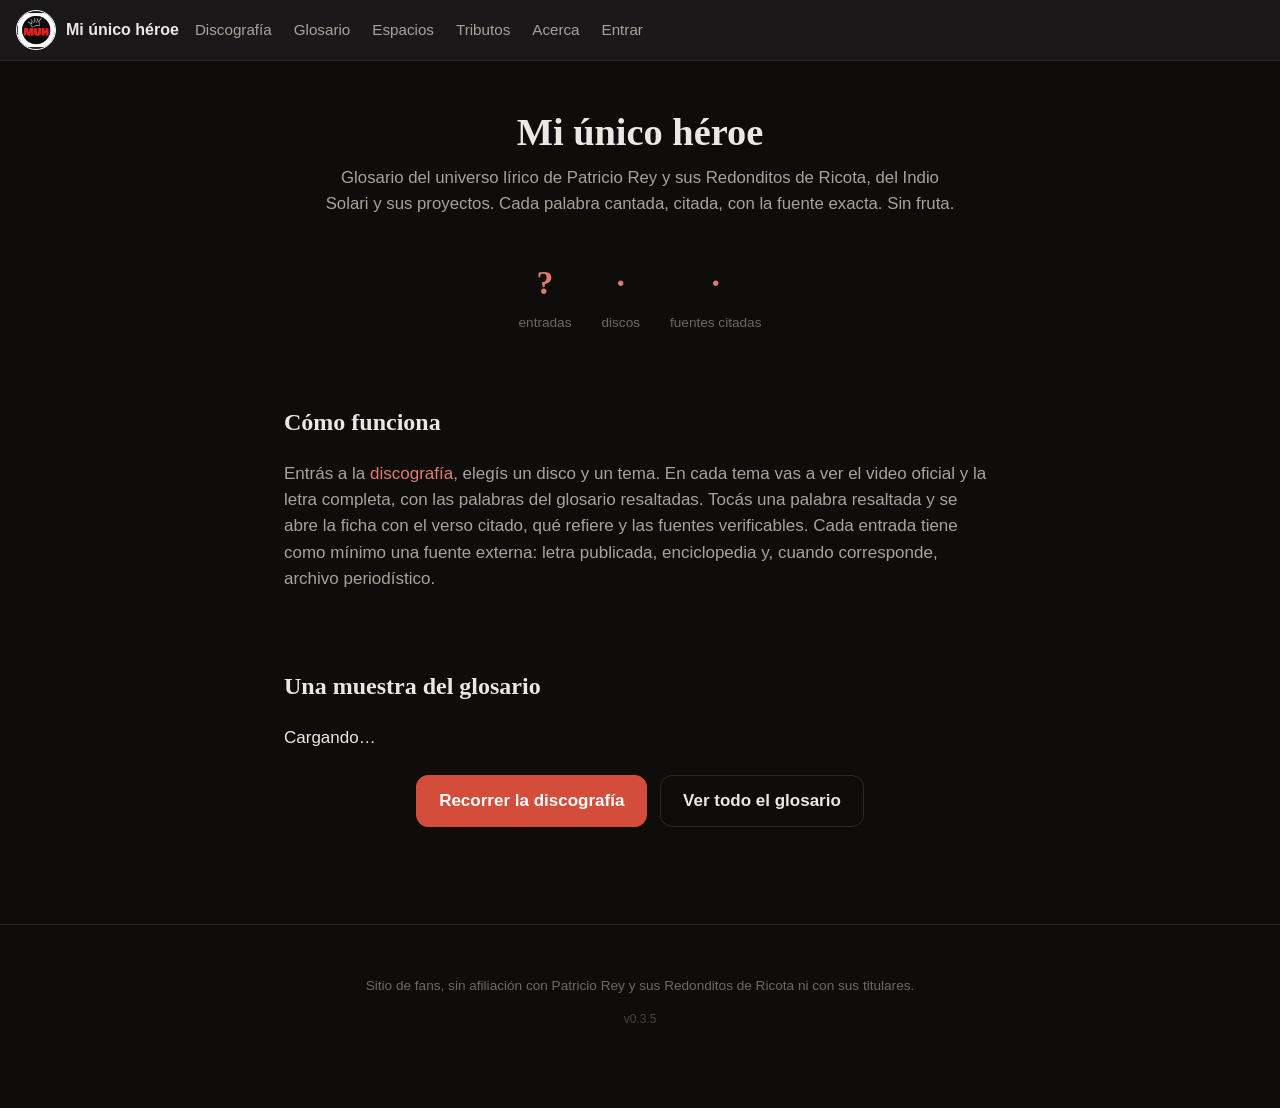
<file: index.html>
<!DOCTYPE html>
<html lang="es">
<head>
<meta charset="UTF-8">
<meta name="viewport" content="width=device-width, initial-scale=1.0, viewport-fit=cover">
<meta name="theme-color" content="#0e0d0c">
<title>Mi único héroe — glosario del universo redondo</title>
<link rel="manifest" href="manifest.json">
<link rel="icon" type="image/png" href="assets/logo-muh.png">
<link rel="stylesheet" href="assets/styles.css?v=035">
</head>
<body>
<header class="topbar">
  <a href="index.html" class="brand">
    <span class="brand-logo" aria-hidden="true"></span>
    <span class="brand-name">Mi único héroe</span>
  </a>
  <nav class="topnav">
    <a href="discografia.html">Discografía</a>
    <a href="glosario.html">Glosario</a>
    <a href="espacios.html">Espacios</a>
    <a href="tributos.html">Tributos</a>
    <a href="acerca.html">Acerca</a>
    <span id="auth-slot"></span>
  </nav>
</header>

<main>
  <section class="hero">
    <h1>Mi único héroe</h1>
    <p class="lead">Glosario del universo lírico de Patricio Rey y sus Redonditos de Ricota, del Indio Solari y sus proyectos. Cada palabra cantada, citada, con la fuente exacta. Sin fruta.</p>
  </section>

  <section class="stats">
    <div class="stat"><strong id="stat-entradas">·</strong><span>entradas</span></div>
    <div class="stat"><strong id="stat-discos">·</strong><span>discos</span></div>
    <div class="stat"><strong id="stat-fuentes">·</strong><span>fuentes citadas</span></div>
  </section>

  <section class="metodo">
    <h2>Cómo funciona</h2>
    <p>Entrás a la <a href="discografia.html">discografía</a>, elegís un disco y un tema. En cada tema vas a ver el video oficial y la letra completa, con las palabras del glosario resaltadas. Tocás una palabra resaltada y se abre la ficha con el verso citado, qué refiere y las fuentes verificables. Cada entrada tiene como mínimo una fuente externa: letra publicada, enciclopedia y, cuando corresponde, archivo periodístico.</p>
  </section>

  <section class="muestra">
    <h2>Una muestra del glosario</h2>
    <div id="muestra-grid" class="muestra-grid">Cargando…</div>
    <p style="text-align:center; margin-top: 24px;">
      <a class="cta-primary" href="discografia.html">Recorrer la discografía</a>
      <a class="cta-secondary" href="glosario.html" style="margin-left:8px;">Ver todo el glosario</a>
    </p>
  </section>
</main>

<div class="modal-back" id="modal-back" role="dialog" aria-modal="true">
  <div class="modal" id="modal-body"></div>
</div>

<footer class="site-footer">
  <p>Sitio de fans, sin afiliación con Patricio Rey y sus Redonditos de Ricota ni con sus titulares.</p>
  <p class="footer-version">v0.3.5</p>
</footer>

<script src="assets/config.js?v=035"></script>
<script src="assets/supa.js?v=035"></script>
<script src="assets/app.js?v=035"></script>
<script>
  document.addEventListener("DOMContentLoaded", () => {
    MUH.hidratarTopbar();
    MUH.hidratarHome();
  });
</script>
</body>
</html>
</file>
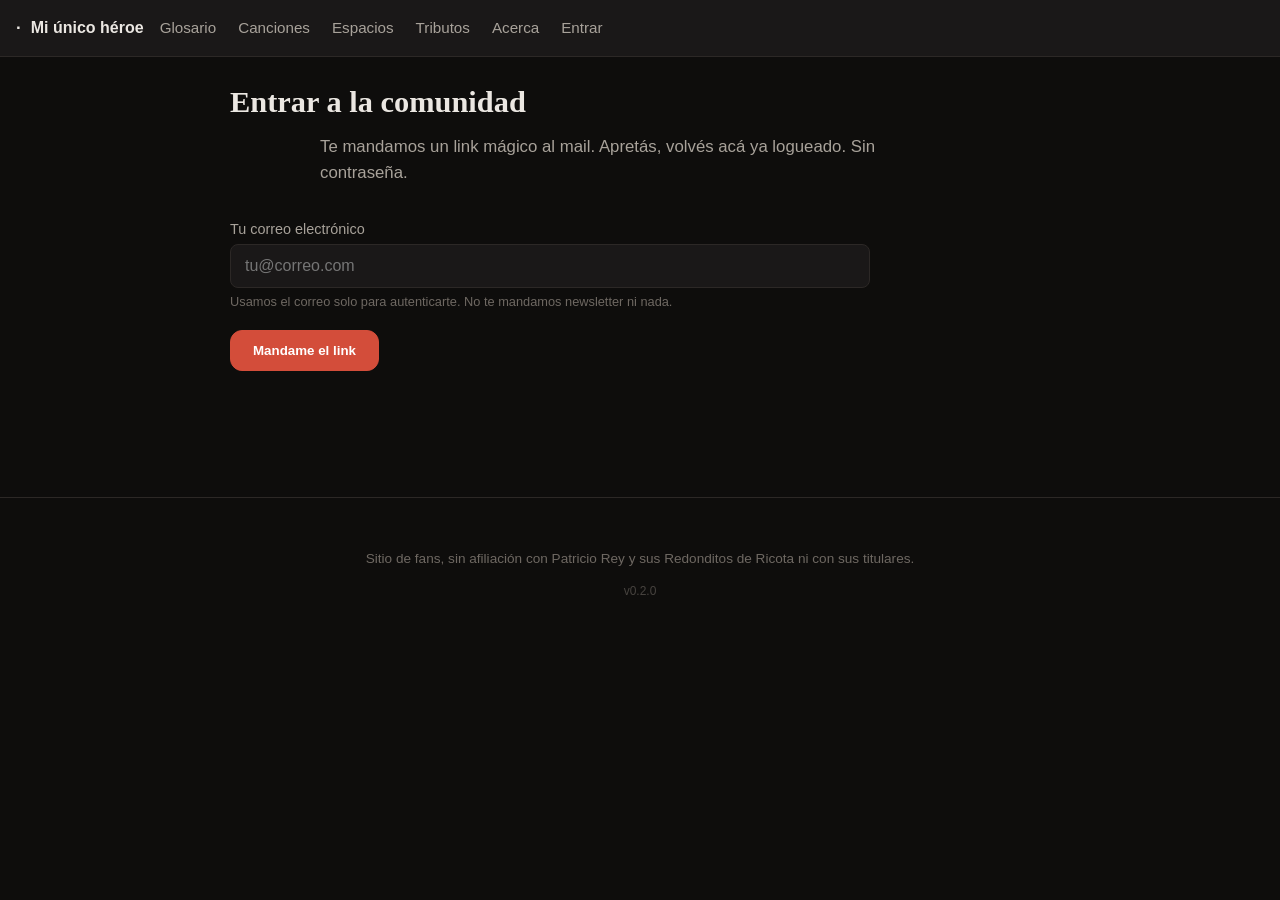
<file: acceder.html>
<!DOCTYPE html>
<html lang="es">
<head>
<meta charset="UTF-8">
<meta name="viewport" content="width=device-width, initial-scale=1.0, viewport-fit=cover">
<meta name="theme-color" content="#0e0d0c">
<title>Acceder — Mi único héroe</title>
<link rel="manifest" href="manifest.json">
<link rel="stylesheet" href="assets/styles.css?v=025">
</head>
<body>
<header class="topbar">
  <a href="index.html" class="brand">
    <span class="brand-mark">·</span>
    <span class="brand-name">Mi único héroe</span>
  </a>
  <nav class="topnav">
    <a href="glosario.html">Glosario</a>
    <a href="canciones.html">Canciones</a>
    <a href="espacios.html">Espacios</a>
    <a href="tributos.html">Tributos</a>
    <a href="acerca.html">Acerca</a>
    <span id="auth-slot"></span>
  </nav>
</header>

<main class="pagina">
  <h1>Entrar a la comunidad</h1>
  <p class="lead">Te mandamos un link mágico al mail. Apretás, volvés acá ya logueado. Sin contraseña.</p>

  <form class="form-grande" id="form-acceder" style="margin-top: 32px;">
    <div>
      <label for="email">Tu correo electrónico</label>
      <input type="email" id="email" required autocomplete="email" placeholder="tu@correo.com">
      <p class="hint">Usamos el correo solo para autenticarte. No te mandamos newsletter ni nada.</p>
    </div>
    <div class="actions">
      <button type="submit" class="cta-primary">Mandame el link</button>
    </div>
    <div id="resultado"></div>
  </form>

  <div id="ya-logueado" style="display:none; margin-top: 32px;">
    <p>Ya estás logueado como <strong id="email-usuario"></strong>.</p>
    <p><a href="mi-perfil.html">Ver mi perfil</a> · <a href="glosario.html">Ir al glosario</a></p>
  </div>
</main>

<footer class="site-footer">
  <p>Sitio de fans, sin afiliación con Patricio Rey y sus Redonditos de Ricota ni con sus titulares.</p>
  <p class="footer-version">v0.2.0</p>
</footer>

<script src="assets/config.js?v=025"></script>
<script src="assets/supa.js?v=025"></script>
<script src="assets/app.js?v=025"></script>
<script>
document.addEventListener("DOMContentLoaded", async () => {
  MUH.hidratarTopbar();
  const u = await MUH_SUPA.getUsuarioActual();
  if (u) {
    document.getElementById("form-acceder").style.display = "none";
    document.getElementById("ya-logueado").style.display = "block";
    document.getElementById("email-usuario").textContent = u.email;
    return;
  }
  document.getElementById("form-acceder").addEventListener("submit", async (ev) => {
    ev.preventDefault();
    const email = document.getElementById("email").value.trim();
    const out = document.getElementById("resultado");
    out.innerHTML = "";
    try {
      await MUH_SUPA.enviarMagicLink(email, location.origin + location.pathname.replace(/acceder\.html$/, "mi-perfil.html"));
      out.innerHTML = '<div class="mensaje-ok">Listo. Te mandamos el link a <strong>' + email + '</strong>. Revisá tu correo (puede tardar 1–2 minutos). Si no lo ves, mirá en spam.</div>';
    } catch (e) {
      out.innerHTML = '<div class="mensaje-error">Algo falló: ' + (e.message || "error desconocido") + '</div>';
    }
  });
});
</script>
</body>
</html>
</file>
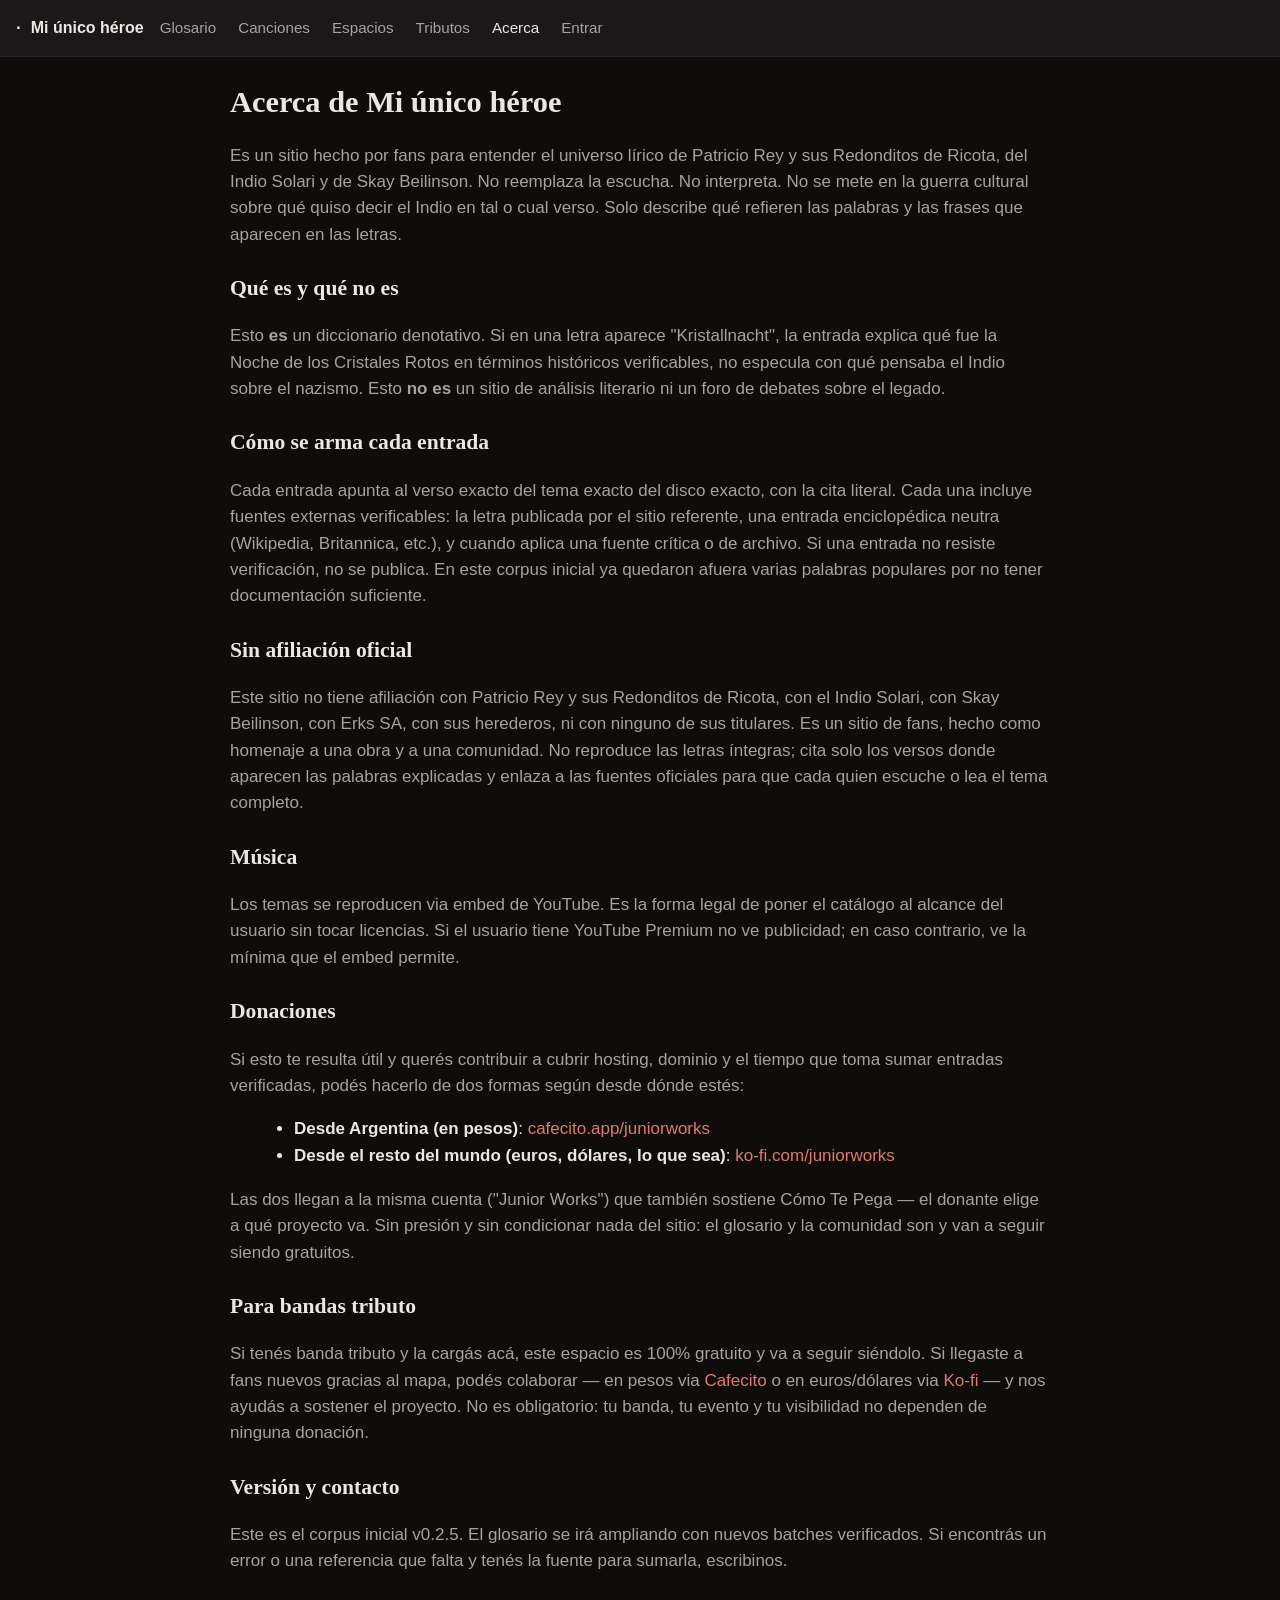
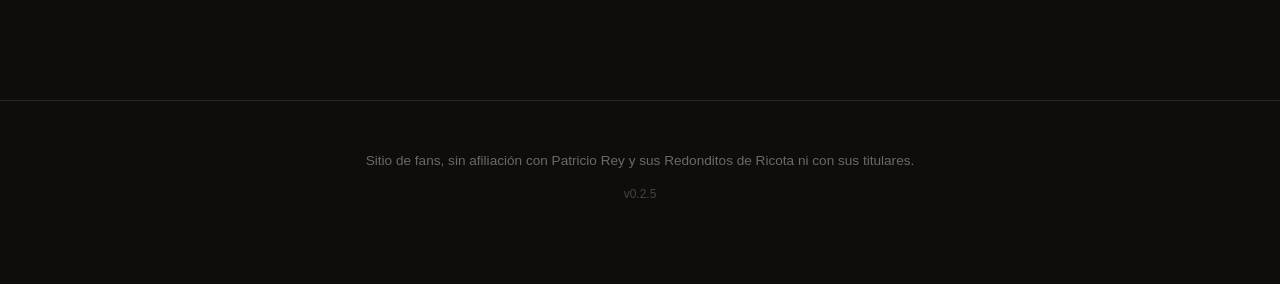
<file: acerca.html>
<!DOCTYPE html>
<html lang="es">
<head>
<meta charset="UTF-8">
<meta name="viewport" content="width=device-width, initial-scale=1.0, viewport-fit=cover">
<meta name="theme-color" content="#0e0d0c">
<title>Acerca — Mi único héroe</title>
<link rel="manifest" href="manifest.json">
<link rel="stylesheet" href="assets/styles.css?v=025">
</head>
<body>
<header class="topbar">
  <a href="index.html" class="brand">
    <span class="brand-mark">·</span>
    <span class="brand-name">Mi único héroe</span>
  </a>
  <nav class="topnav">
    <a href="glosario.html">Glosario</a>
    <a href="canciones.html">Canciones</a>
    <a href="espacios.html">Espacios</a>
    <a href="tributos.html">Tributos</a>
    <a href="acerca.html" class="active">Acerca</a>
    <span id="auth-slot"></span>
  </nav>
</header>

<main class="pagina">
  <h1>Acerca de Mi único héroe</h1>

  <p>Es un sitio hecho por fans para entender el universo lírico de Patricio Rey y sus Redonditos de Ricota, del Indio Solari y de Skay Beilinson. No reemplaza la escucha. No interpreta. No se mete en la guerra cultural sobre qué quiso decir el Indio en tal o cual verso. Solo describe qué refieren las palabras y las frases que aparecen en las letras.</p>

  <h2>Qué es y qué no es</h2>
  <p>Esto <strong>es</strong> un diccionario denotativo. Si en una letra aparece "Kristallnacht", la entrada explica qué fue la Noche de los Cristales Rotos en términos históricos verificables, no especula con qué pensaba el Indio sobre el nazismo. Esto <strong>no es</strong> un sitio de análisis literario ni un foro de debates sobre el legado.</p>

  <h2>Cómo se arma cada entrada</h2>
  <p>Cada entrada apunta al verso exacto del tema exacto del disco exacto, con la cita literal. Cada una incluye fuentes externas verificables: la letra publicada por el sitio referente, una entrada enciclopédica neutra (Wikipedia, Britannica, etc.), y cuando aplica una fuente crítica o de archivo. Si una entrada no resiste verificación, no se publica. En este corpus inicial ya quedaron afuera varias palabras populares por no tener documentación suficiente.</p>

  <h2>Sin afiliación oficial</h2>
  <p>Este sitio no tiene afiliación con Patricio Rey y sus Redonditos de Ricota, con el Indio Solari, con Skay Beilinson, con Erks SA, con sus herederos, ni con ninguno de sus titulares. Es un sitio de fans, hecho como homenaje a una obra y a una comunidad. No reproduce las letras íntegras; cita solo los versos donde aparecen las palabras explicadas y enlaza a las fuentes oficiales para que cada quien escuche o lea el tema completo.</p>

  <h2>Música</h2>
  <p>Los temas se reproducen via embed de YouTube. Es la forma legal de poner el catálogo al alcance del usuario sin tocar licencias. Si el usuario tiene YouTube Premium no ve publicidad; en caso contrario, ve la mínima que el embed permite.</p>

  <h2>Donaciones</h2>
  <p>Si esto te resulta útil y querés contribuir a cubrir hosting, dominio y el tiempo que toma sumar entradas verificadas, podés hacerlo de dos formas según desde dónde estés:</p>
  <ul style="margin: 12px 0 18px 24px;">
    <li><strong>Desde Argentina (en pesos)</strong>: <a href="https://cafecito.app/juniorworks" target="_blank" rel="noopener">cafecito.app/juniorworks</a></li>
    <li><strong>Desde el resto del mundo (euros, dólares, lo que sea)</strong>: <a href="https://ko-fi.com/juniorworks" target="_blank" rel="noopener">ko-fi.com/juniorworks</a></li>
  </ul>
  <p>Las dos llegan a la misma cuenta ("Junior Works") que también sostiene Cómo Te Pega — el donante elige a qué proyecto va. Sin presión y sin condicionar nada del sitio: el glosario y la comunidad son y van a seguir siendo gratuitos.</p>

  <h2>Para bandas tributo</h2>
  <p>Si tenés banda tributo y la cargás acá, este espacio es 100% gratuito y va a seguir siéndolo. Si llegaste a fans nuevos gracias al mapa, podés colaborar — en pesos via <a href="https://cafecito.app/juniorworks" target="_blank" rel="noopener">Cafecito</a> o en euros/dólares via <a href="https://ko-fi.com/juniorworks" target="_blank" rel="noopener">Ko-fi</a> — y nos ayudás a sostener el proyecto. No es obligatorio: tu banda, tu evento y tu visibilidad no dependen de ninguna donación.</p>

  <h2>Versión y contacto</h2>
  <p>Este es el corpus inicial v0.2.5. El glosario se irá ampliando con nuevos batches verificados. Si encontrás un error o una referencia que falta y tenés la fuente para sumarla, escribinos.</p>
</main>

<footer class="site-footer">
  <p>Sitio de fans, sin afiliación con Patricio Rey y sus Redonditos de Ricota ni con sus titulares.</p>
  <p class="footer-version">v0.2.5</p>
</footer>
<script src="assets/config.js?v=025"></script>
<script src="assets/supa.js?v=025"></script>
<script src="assets/app.js?v=025"></script>
<script>
  document.addEventListener("DOMContentLoaded", () => MUH.hidratarTopbar());
</script>
</body>
</html>
</file>
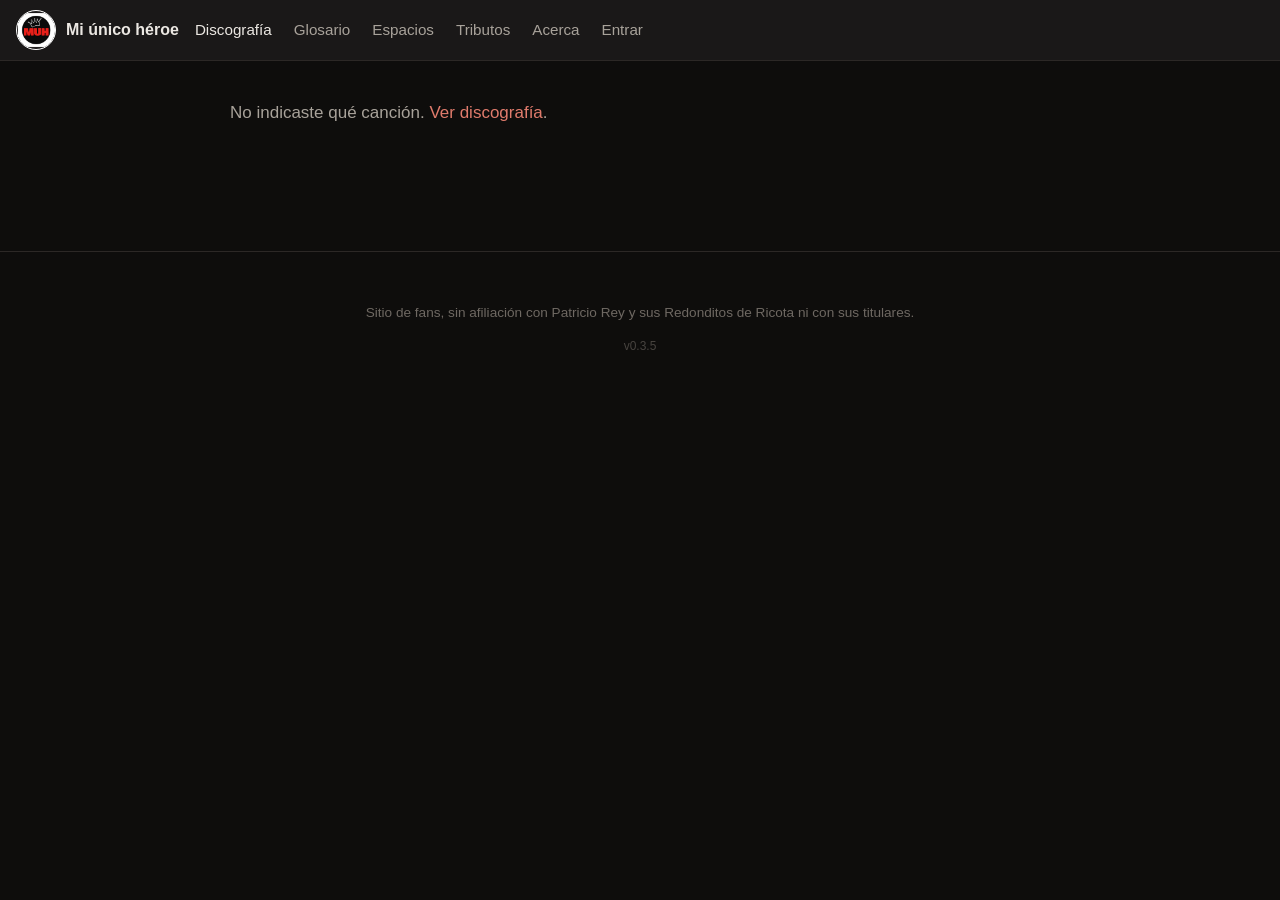
<file: cancion.html>
<!DOCTYPE html>
<html lang="es">
<head>
<meta charset="UTF-8">
<meta name="viewport" content="width=device-width, initial-scale=1.0, viewport-fit=cover">
<meta name="theme-color" content="#0e0d0c">
<title>Canción — Mi único héroe</title>
<link rel="manifest" href="manifest.json">
<link rel="icon" type="image/png" href="assets/logo-muh.png">
<link rel="stylesheet" href="assets/styles.css?v=035">
</head>
<body>
<header class="topbar">
  <a href="index.html" class="brand">
    <span class="brand-logo" aria-hidden="true"></span>
    <span class="brand-name">Mi único héroe</span>
  </a>
  <nav class="topnav">
    <a href="discografia.html" class="active">Discografía</a>
    <a href="glosario.html">Glosario</a>
    <a href="espacios.html">Espacios</a>
    <a href="tributos.html">Tributos</a>
    <a href="acerca.html">Acerca</a>
    <span id="auth-slot"></span>
  </nav>
</header>

<main class="pagina" id="cancion-cont">
  <p style="margin-top:8px;"><a href="discografia.html">&larr; Volver a discografía</a></p>
  <h1 id="cancion-titulo">Cargando…</h1>
  <p class="lead" id="cancion-meta"></p>
  <div id="cancion-notas"></div>
  <section id="cancion-video" class="bloque-video"></section>
  <section id="cancion-letra" class="bloque-letra"></section>
  <section id="cancion-entradas" class="bloque-entradas"></section>
</main>

<div class="modal-back" id="modal-back" role="dialog" aria-modal="true"><div class="modal" id="modal-body"></div></div>

<footer class="site-footer">
  <p>Sitio de fans, sin afiliación con Patricio Rey y sus Redonditos de Ricota ni con sus titulares.</p>
  <p class="footer-version">v0.3.5</p>
</footer>

<script src="assets/config.js?v=035"></script>
<script src="assets/supa.js?v=035"></script>
<script src="assets/app.js?v=035"></script>
<script>
  document.addEventListener("DOMContentLoaded", () => {
    MUH.hidratarTopbar();
    MUH.hidratarCancion();
  });
</script>
</body>
</html>
</file>
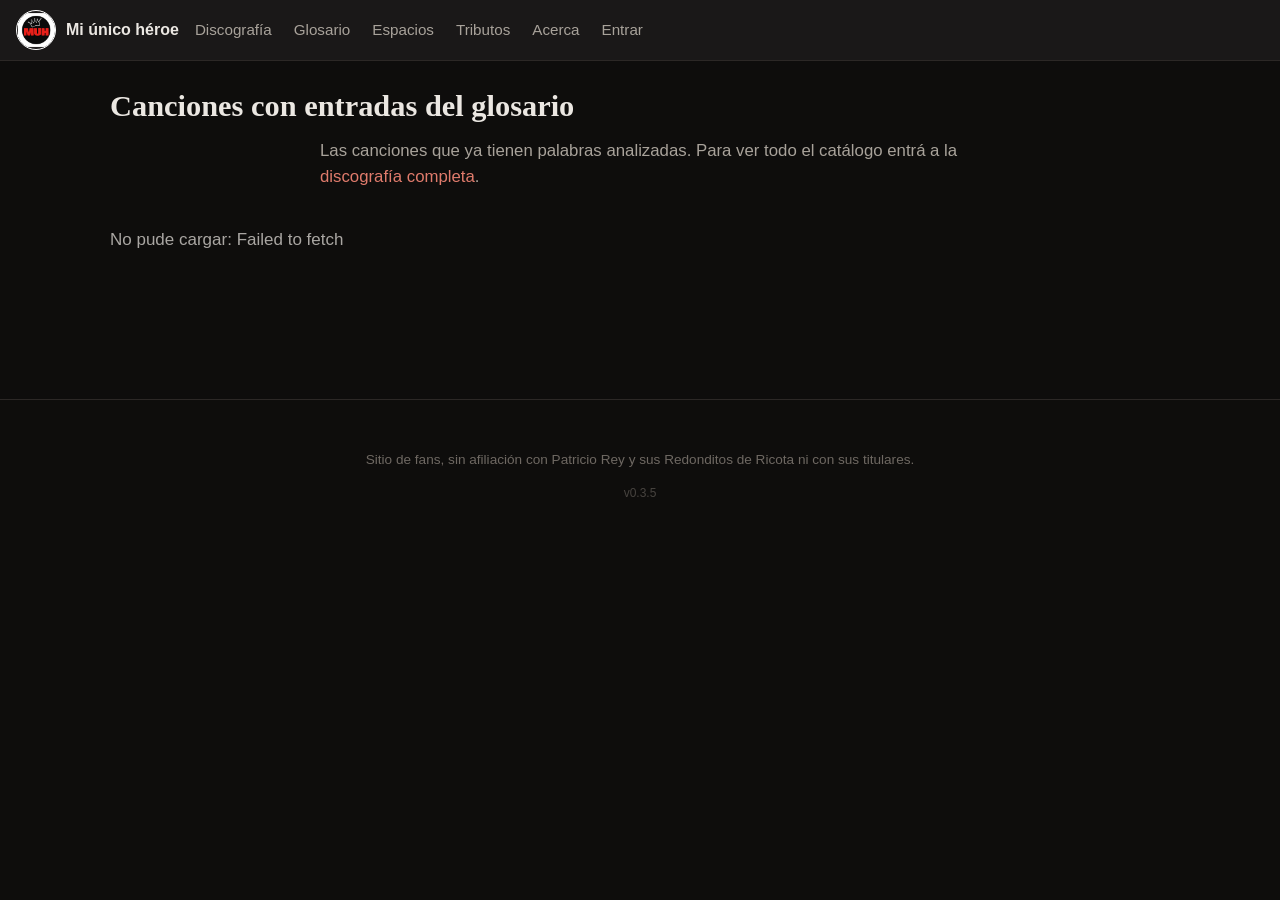
<file: canciones.html>
<!DOCTYPE html>
<html lang="es">
<head>
<meta charset="UTF-8">
<meta name="viewport" content="width=device-width, initial-scale=1.0, viewport-fit=cover">
<meta name="theme-color" content="#0e0d0c">
<title>Canciones con entradas — Mi único héroe</title>
<link rel="manifest" href="manifest.json">
<link rel="icon" type="image/png" href="assets/logo-muh.png">
<link rel="stylesheet" href="assets/styles.css?v=035">
</head>
<body>
<header class="topbar">
  <a href="index.html" class="brand">
    <span class="brand-logo" aria-hidden="true"></span>
    <span class="brand-name">Mi único héroe</span>
  </a>
  <nav class="topnav">
    <a href="discografia.html">Discografía</a>
    <a href="glosario.html">Glosario</a>
    <a href="espacios.html">Espacios</a>
    <a href="tributos.html">Tributos</a>
    <a href="acerca.html">Acerca</a>
    <span id="auth-slot"></span>
  </nav>
</header>

<main class="glosario">
  <header class="glosario-header">
    <h1>Canciones con entradas del glosario</h1>
    <p class="lead">Las canciones que ya tienen palabras analizadas. Para ver todo el catálogo entrá a la <a href="discografia.html">discografía completa</a>.</p>
  </header>
  <div id="canciones-cont">Cargando…</div>
</main>

<footer class="site-footer">
  <p>Sitio de fans, sin afiliación con Patricio Rey y sus Redonditos de Ricota ni con sus titulares.</p>
  <p class="footer-version">v0.3.5</p>
</footer>

<script src="assets/config.js?v=035"></script>
<script src="assets/supa.js?v=035"></script>
<script src="assets/app.js?v=035"></script>
<script>
  document.addEventListener("DOMContentLoaded", () => {
    MUH.hidratarTopbar();
    MUH.hidratarCanciones();
  });
</script>
</body>
</html>
</file>
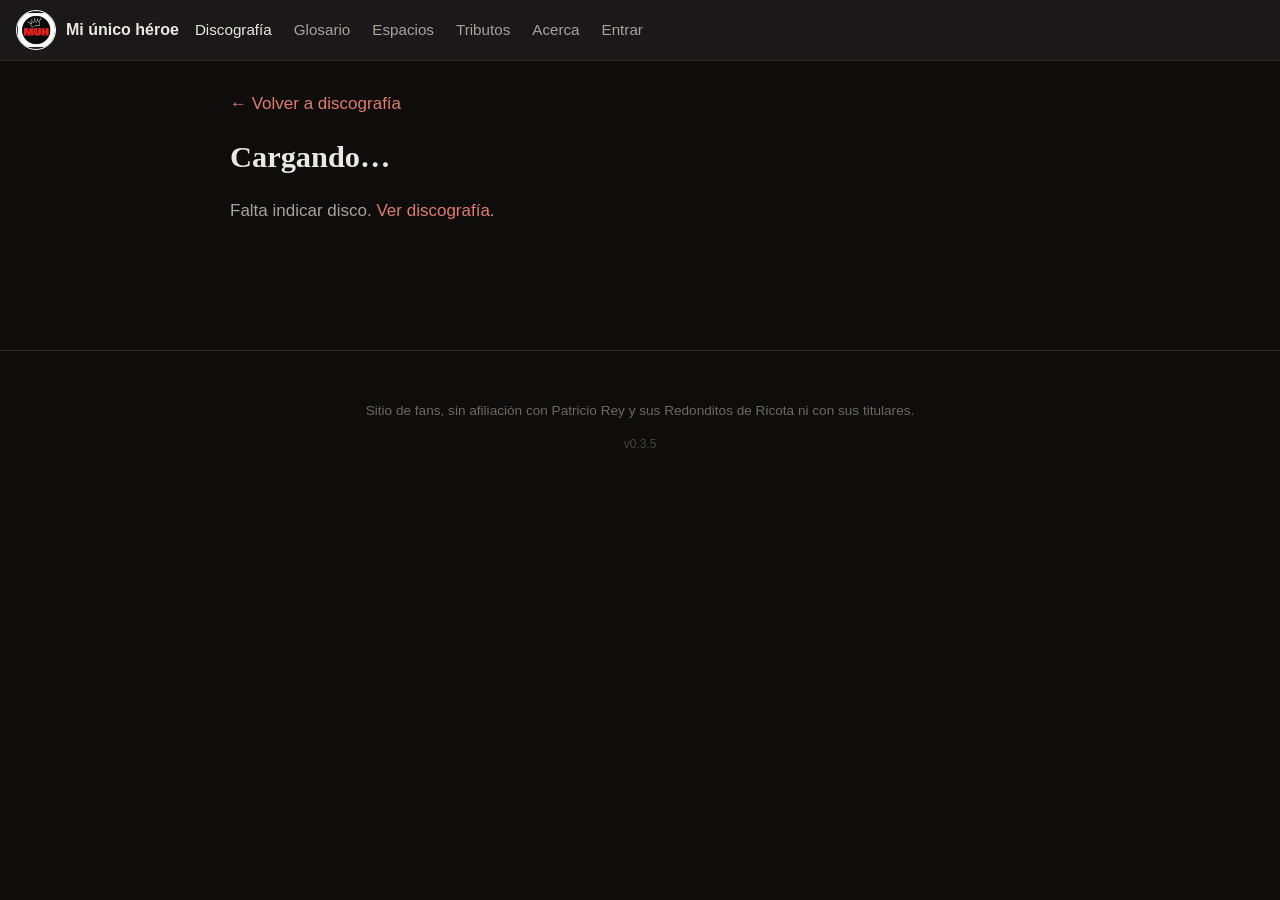
<file: disco.html>
<!DOCTYPE html>
<html lang="es">
<head>
<meta charset="UTF-8">
<meta name="viewport" content="width=device-width, initial-scale=1.0, viewport-fit=cover">
<meta name="theme-color" content="#0e0d0c">
<title>Disco — Mi único héroe</title>
<link rel="manifest" href="manifest.json">
<link rel="icon" type="image/png" href="assets/logo-muh.png">
<link rel="stylesheet" href="assets/styles.css?v=035">
</head>
<body>
<header class="topbar">
  <a href="index.html" class="brand">
    <span class="brand-logo" aria-hidden="true"></span>
    <span class="brand-name">Mi único héroe</span>
  </a>
  <nav class="topnav">
    <a href="discografia.html" class="active">Discografía</a>
    <a href="glosario.html">Glosario</a>
    <a href="espacios.html">Espacios</a>
    <a href="tributos.html">Tributos</a>
    <a href="acerca.html">Acerca</a>
    <span id="auth-slot"></span>
  </nav>
</header>

<main class="pagina">
  <p style="margin-top:8px;"><a href="discografia.html">&larr; Volver a discografía</a></p>
  <h1 id="disco-titulo">Cargando…</h1>
  <p class="lead" id="disco-meta"></p>
  <div id="disco-cont">Cargando…</div>
</main>

<div class="modal-back" id="modal-back" role="dialog" aria-modal="true"><div class="modal" id="modal-body"></div></div>

<footer class="site-footer">
  <p>Sitio de fans, sin afiliación con Patricio Rey y sus Redonditos de Ricota ni con sus titulares.</p>
  <p class="footer-version">v0.3.5</p>
</footer>

<script src="assets/config.js?v=035"></script>
<script src="assets/supa.js?v=035"></script>
<script src="assets/app.js?v=035"></script>
<script>
  document.addEventListener("DOMContentLoaded", () => {
    MUH.hidratarTopbar();
    MUH.hidratarDisco();
  });
</script>
</body>
</html>
</file>
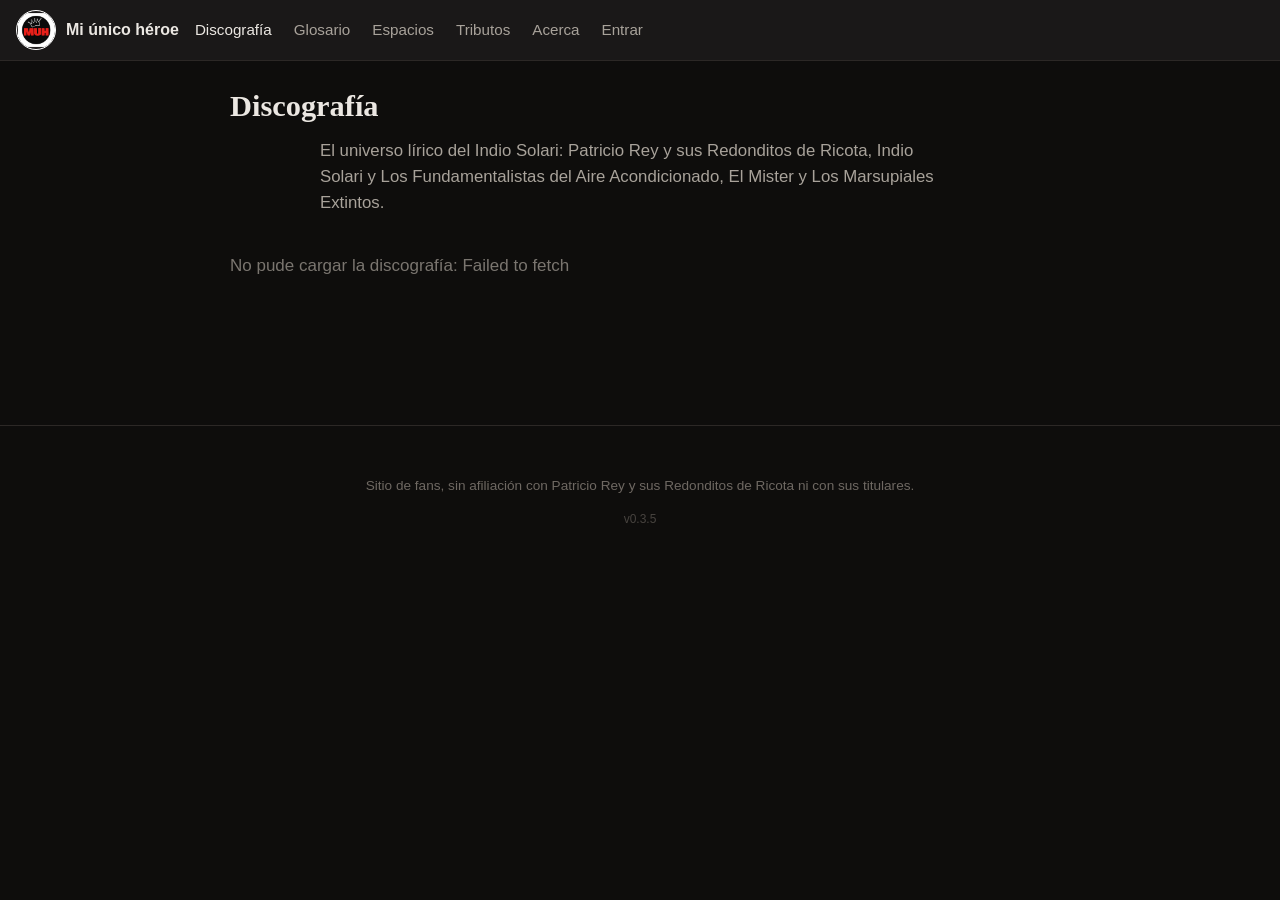
<file: discografia.html>
<!DOCTYPE html>
<html lang="es">
<head>
<meta charset="UTF-8">
<meta name="viewport" content="width=device-width, initial-scale=1.0, viewport-fit=cover">
<meta name="theme-color" content="#0e0d0c">
<title>Discografía — Mi único héroe</title>
<link rel="manifest" href="manifest.json">
<link rel="icon" type="image/png" href="assets/logo-muh.png">
<link rel="stylesheet" href="assets/styles.css?v=035">
</head>
<body>
<header class="topbar">
  <a href="index.html" class="brand">
    <span class="brand-logo" aria-hidden="true"></span>
    <span class="brand-name">Mi único héroe</span>
  </a>
  <nav class="topnav">
    <a href="discografia.html" class="active">Discografía</a>
    <a href="glosario.html">Glosario</a>
    <a href="espacios.html">Espacios</a>
    <a href="tributos.html">Tributos</a>
    <a href="acerca.html">Acerca</a>
    <span id="auth-slot"></span>
  </nav>
</header>

<main class="pagina">
  <header class="glosario-header">
    <h1>Discografía</h1>
    <p class="lead">El universo lírico del Indio Solari: Patricio Rey y sus Redonditos de Ricota, Indio Solari y Los Fundamentalistas del Aire Acondicionado, El Mister y Los Marsupiales Extintos.</p>
  </header>
  <div id="discografia-cont">Cargando…</div>
</main>

<div class="modal-back" id="modal-back" role="dialog" aria-modal="true"><div class="modal" id="modal-body"></div></div>

<footer class="site-footer">
  <p>Sitio de fans, sin afiliación con Patricio Rey y sus Redonditos de Ricota ni con sus titulares.</p>
  <p class="footer-version">v0.3.5</p>
</footer>

<script src="assets/config.js?v=035"></script>
<script src="assets/supa.js?v=035"></script>
<script src="assets/app.js?v=035"></script>
<script>
  document.addEventListener("DOMContentLoaded", () => {
    MUH.hidratarTopbar();
    MUH.hidratarDiscografia();
  });
</script>
</body>
</html>
</file>
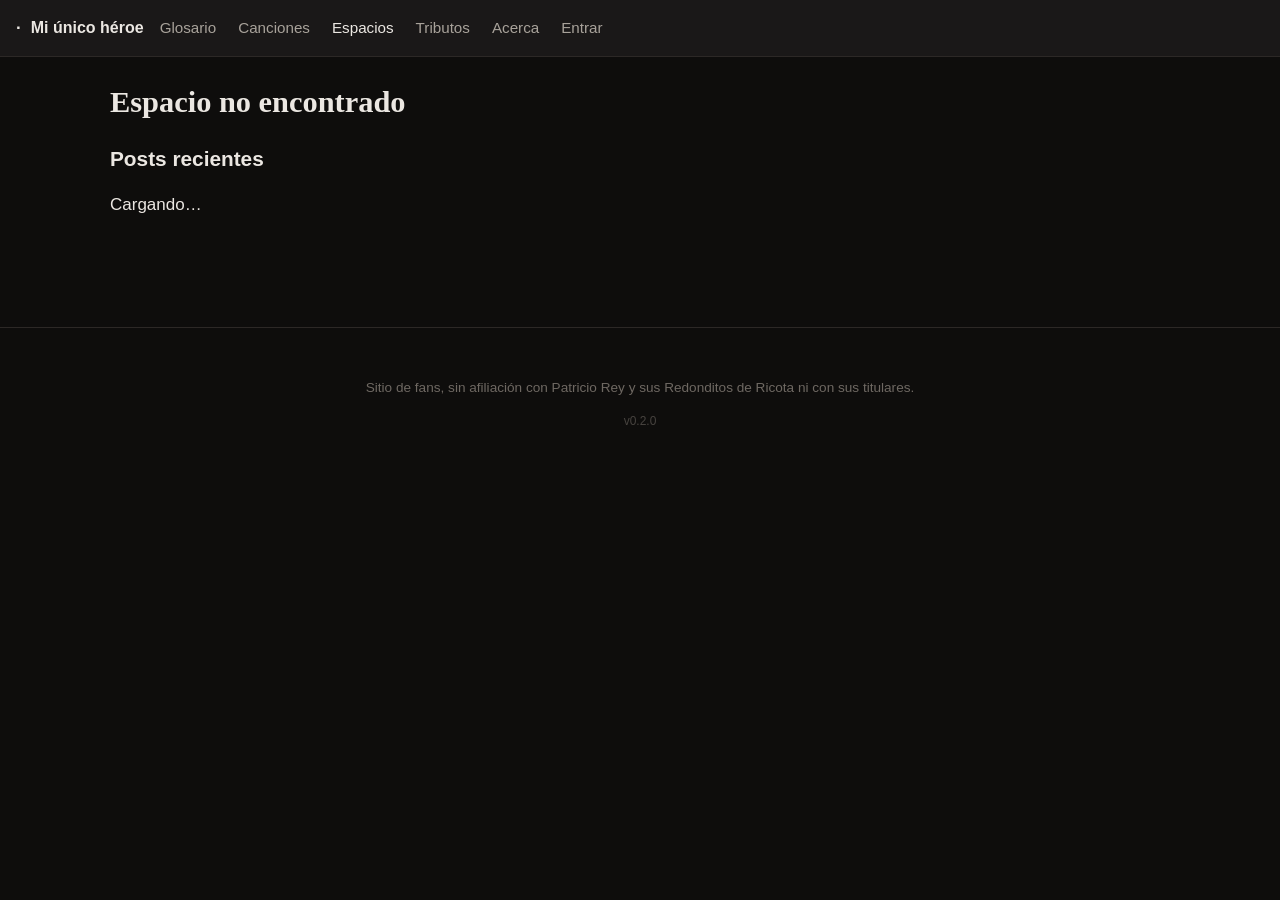
<file: espacio.html>
<!DOCTYPE html>
<html lang="es">
<head>
<meta charset="UTF-8">
<meta name="viewport" content="width=device-width, initial-scale=1.0, viewport-fit=cover">
<meta name="theme-color" content="#0e0d0c">
<title>Espacio — Mi único héroe</title>
<link rel="manifest" href="manifest.json">
<link rel="stylesheet" href="assets/styles.css?v=025">
<style>
  .post-card {
    background: var(--bg-soft);
    border: 1px solid var(--border);
    border-radius: var(--radius);
    padding: 18px 20px;
    margin-bottom: 12px;
  }
  .post-autor { font-size: .8rem; color: var(--gold); margin-bottom: 8px; }
  .post-titulo { font-family: var(--font-display); font-size: 1.2rem; color: var(--ink); margin-bottom: 6px; }
  .post-texto { color: var(--ink); margin: 8px 0; white-space: pre-wrap; }
</style>
</head>
<body>
<header class="topbar">
  <a href="index.html" class="brand">
    <span class="brand-mark">·</span>
    <span class="brand-name">Mi único héroe</span>
  </a>
  <nav class="topnav">
    <a href="glosario.html">Glosario</a>
    <a href="canciones.html">Canciones</a>
    <a href="espacios.html" class="active">Espacios</a>
    <a href="tributos.html">Tributos</a>
    <a href="acerca.html">Acerca</a>
    <span id="auth-slot"></span>
  </nav>
</header>

<main class="glosario">
  <header class="glosario-header" id="cabecera-espacio">
    <p class="lead">Cargando…</p>
  </header>

  <section id="form-post-section" style="display:none;">
    <h2 style="font-size: 1.2rem;">Compartir algo en este espacio</h2>
    <form class="form-grande" id="form-post" style="margin: 16px 0 32px;">
      <div>
        <input type="text" id="post-titulo" maxlength="120" placeholder="Título (opcional)">
      </div>
      <div>
        <textarea id="post-texto" rows="4" maxlength="2000" placeholder="Tu mensaje, recuerdo, foto a comentar…" required></textarea>
      </div>
      <div>
        <input type="url" id="post-youtube" placeholder="Link de YouTube (opcional)">
      </div>
      <div class="actions">
        <button type="submit" class="cta-primary">Publicar</button>
      </div>
      <div id="post-resultado"></div>
    </form>
  </section>

  <div id="no-login" style="display:none; padding: 16px; background: var(--bg-soft); border-radius: var(--radius); margin-bottom: 24px;">
    <p>Tenés que <a href="acceder.html">iniciar sesión</a> para publicar en este espacio.</p>
  </div>

  <section>
    <h2 style="font-size: 1.3rem;">Posts recientes</h2>
    <div id="posts-cont" style="margin-top: 16px;">Cargando…</div>
  </section>
</main>

<footer class="site-footer">
  <p>Sitio de fans, sin afiliación con Patricio Rey y sus Redonditos de Ricota ni con sus titulares.</p>
  <p class="footer-version">v0.2.0</p>
</footer>

<script src="assets/config.js?v=025"></script>
<script src="assets/supa.js?v=025"></script>
<script src="assets/app.js?v=025"></script>
<script>
function esc(s) { return String(s == null ? "" : s).replace(/&/g,"&amp;").replace(/</g,"&lt;").replace(/>/g,"&gt;").replace(/"/g,"&quot;"); }
function ytEmbed(url) {
  const m = String(url).match(/(?:v=|youtu\.be\/|shorts\/|embed\/)([A-Za-z0-9_-]{6,})/);
  if (!m) return null;
  return "https://www.youtube.com/embed/" + m[1];
}
async function cargarPosts(espacio_id) {
  const cont = document.getElementById("posts-cont");
  try {
    const posts = await MUH_SUPA.listarPostsDeEspacio(espacio_id);
    if (!posts.length) {
      cont.innerHTML = '<p style="color:var(--ink-dim);">Todavía no hay posts. Sé el primero.</p>';
      return;
    }
    cont.innerHTML = posts.map(p => {
      const yt = p.youtube_url ? ytEmbed(p.youtube_url) : null;
      return `
        <div class="post-card">
          <div class="post-autor">${esc((p.autor && p.autor.nombre_display) || "ricotero")}${p.autor && p.autor.ciudad ? " · " + esc(p.autor.ciudad) + (p.autor.pais ? ", " + esc(p.autor.pais) : "") : ""}</div>
          ${p.titulo ? '<div class="post-titulo">' + esc(p.titulo) + '</div>' : ""}
          ${p.texto ? '<div class="post-texto">' + esc(p.texto) + '</div>' : ""}
          ${yt ? '<div style="margin-top:10px; aspect-ratio:16/9; max-width:600px;"><iframe style="width:100%;height:100%;border:0;border-radius:var(--radius-sm);" src="' + yt + '" allowfullscreen></iframe></div>' : ""}
        </div>
      `;
    }).join("");
  } catch (e) {
    cont.innerHTML = '<p style="color:var(--ink-dim);">No pude cargar los posts.</p>';
    console.warn(e);
  }
}

document.addEventListener("DOMContentLoaded", async () => {
  MUH.hidratarTopbar();
  const slug = new URLSearchParams(location.search).get("s");
  if (!slug) {
    document.getElementById("cabecera-espacio").innerHTML = "<h1>Espacio no encontrado</h1>";
    return;
  }
  const esp = await MUH_SUPA.obtenerEspacio(slug);
  if (!esp) {
    document.getElementById("cabecera-espacio").innerHTML = '<h1>Espacio no encontrado</h1><p class="lead"><a href="espacios.html">Ver todos los espacios</a></p>';
    return;
  }
  document.getElementById("cabecera-espacio").innerHTML = `
    <p class="hero-eyebrow">${esp.tipo === "geografico" ? "Por ciudad" : "Temático"}${esp.region_pais ? " · " + esc(esp.region_pais) : ""}</p>
    <h1>${esc(esp.nombre)}</h1>
    ${esp.descripcion ? '<p class="lead">' + esc(esp.descripcion) + '</p>' : ""}
  `;
  const u = await MUH_SUPA.getUsuarioActual();
  if (u) {
    document.getElementById("form-post-section").style.display = "block";
    document.getElementById("form-post").addEventListener("submit", async (ev) => {
      ev.preventDefault();
      const out = document.getElementById("post-resultado");
      out.innerHTML = "";
      try {
        await MUH_SUPA.crearPost({
          espacio_id: esp.id,
          titulo: document.getElementById("post-titulo").value.trim() || null,
          texto: document.getElementById("post-texto").value.trim(),
          youtube_url: document.getElementById("post-youtube").value.trim() || null
        });
        out.innerHTML = '<div class="mensaje-ok">Publicado.</div>';
        document.getElementById("form-post").reset();
        cargarPosts(esp.id);
      } catch (e) {
        out.innerHTML = '<div class="mensaje-error">No pude publicar: ' + (e.message || "error") + '</div>';
      }
    });
  } else {
    document.getElementById("no-login").style.display = "block";
  }
  cargarPosts(esp.id);
});
</script>
</body>
</html>
</file>
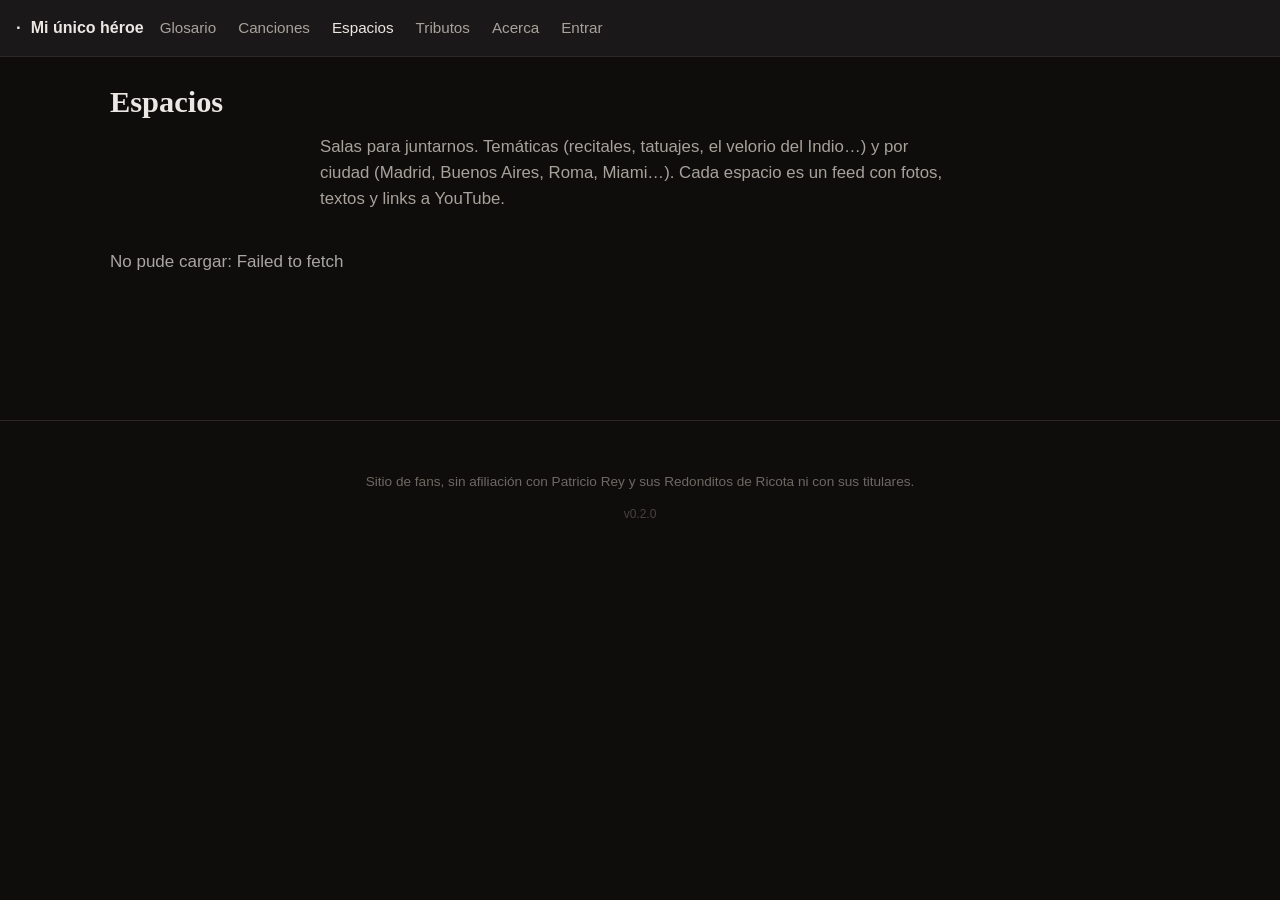
<file: espacios.html>
<!DOCTYPE html>
<html lang="es">
<head>
<meta charset="UTF-8">
<meta name="viewport" content="width=device-width, initial-scale=1.0, viewport-fit=cover">
<meta name="theme-color" content="#0e0d0c">
<title>Espacios — Mi único héroe</title>
<link rel="manifest" href="manifest.json">
<link rel="stylesheet" href="assets/styles.css?v=025">
</head>
<body>
<header class="topbar">
  <a href="index.html" class="brand">
    <span class="brand-mark">·</span>
    <span class="brand-name">Mi único héroe</span>
  </a>
  <nav class="topnav">
    <a href="glosario.html">Glosario</a>
    <a href="canciones.html">Canciones</a>
    <a href="espacios.html" class="active">Espacios</a>
    <a href="tributos.html">Tributos</a>
    <a href="acerca.html">Acerca</a>
    <span id="auth-slot"></span>
  </nav>
</header>

<main class="glosario">
  <header class="glosario-header">
    <h1>Espacios</h1>
    <p class="lead">Salas para juntarnos. Temáticas (recitales, tatuajes, el velorio del Indio…) y por ciudad (Madrid, Buenos Aires, Roma, Miami…). Cada espacio es un feed con fotos, textos y links a YouTube.</p>
  </header>

  <div id="espacios-cont">Cargando…</div>
</main>

<footer class="site-footer">
  <p>Sitio de fans, sin afiliación con Patricio Rey y sus Redonditos de Ricota ni con sus titulares.</p>
  <p class="footer-version">v0.2.0</p>
</footer>

<script src="assets/config.js?v=025"></script>
<script src="assets/supa.js?v=025"></script>
<script src="assets/app.js?v=025"></script>
<script>
  document.addEventListener("DOMContentLoaded", () => {
    MUH.hidratarTopbar();
    MUH.hidratarEspacios();
  });
</script>
</body>
</html>
</file>
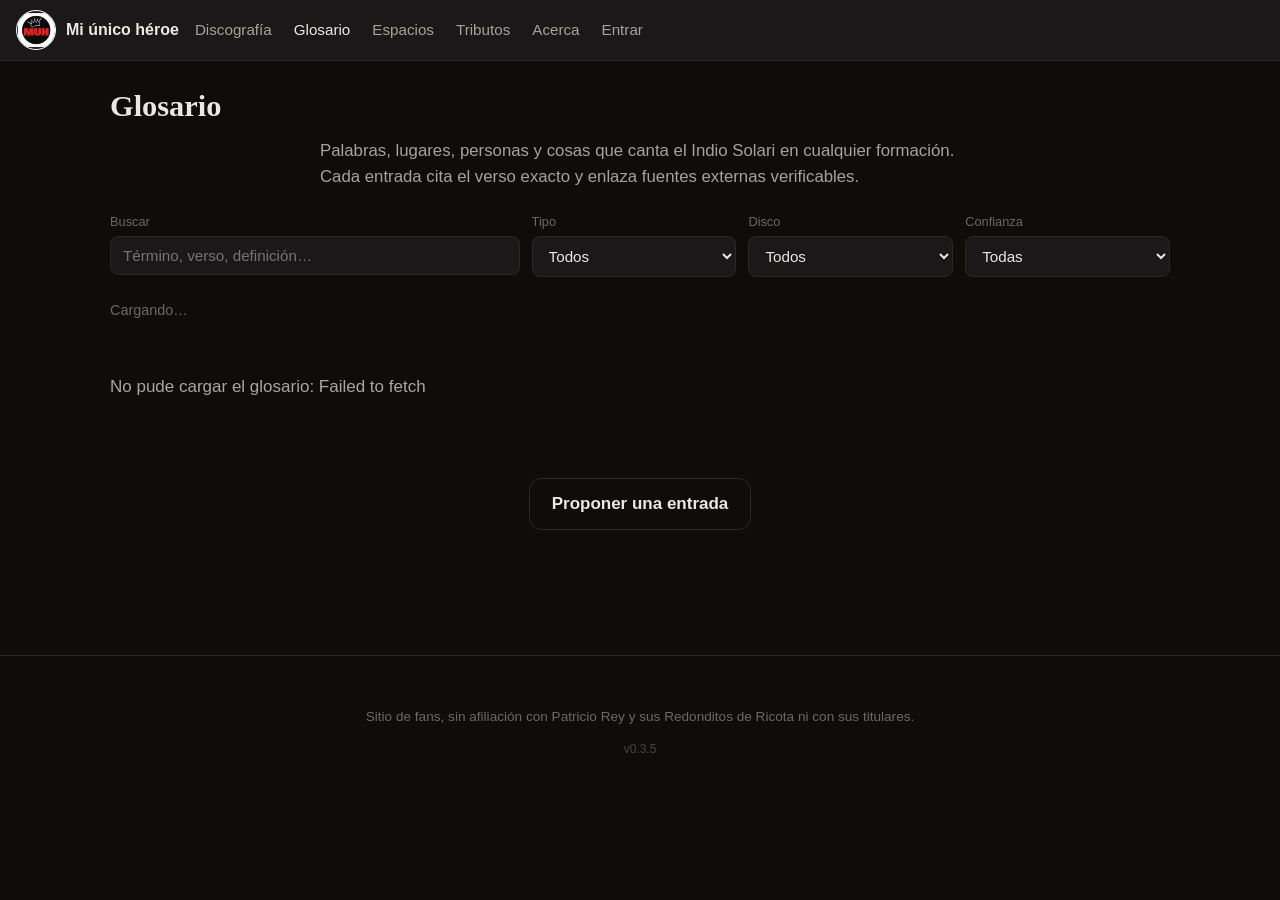
<file: glosario.html>
<!DOCTYPE html>
<html lang="es">
<head>
<meta charset="UTF-8">
<meta name="viewport" content="width=device-width, initial-scale=1.0, viewport-fit=cover">
<meta name="theme-color" content="#0e0d0c">
<title>Glosario — Mi único héroe</title>
<link rel="manifest" href="manifest.json">
<link rel="icon" type="image/png" href="assets/logo-muh.png">
<link rel="stylesheet" href="assets/styles.css?v=035">
</head>
<body>
<header class="topbar">
  <a href="index.html" class="brand">
    <span class="brand-logo" aria-hidden="true"></span>
    <span class="brand-name">Mi único héroe</span>
  </a>
  <nav class="topnav">
    <a href="discografia.html">Discografía</a>
    <a href="glosario.html" class="active">Glosario</a>
    <a href="espacios.html">Espacios</a>
    <a href="tributos.html">Tributos</a>
    <a href="acerca.html">Acerca</a>
    <span id="auth-slot"></span>
  </nav>
</header>

<main class="glosario">
  <header class="glosario-header">
    <h1>Glosario</h1>
    <p class="lead">Palabras, lugares, personas y cosas que canta el Indio Solari en cualquier formación. Cada entrada cita el verso exacto y enlaza fuentes externas verificables.</p>
  </header>

  <div class="glosario-filtros">
    <div class="filtro-grupo"><label for="filtro-buscar">Buscar</label><input type="text" id="filtro-buscar" placeholder="Término, verso, definición…"></div>
    <div class="filtro-grupo">
      <label for="filtro-tipo">Tipo</label>
      <select id="filtro-tipo">
        <option value="">Todos</option>
        <option value="lugar">Lugar</option>
        <option value="figura_historica">Figura histórica</option>
        <option value="obra_cultural">Obra cultural</option>
        <option value="evento_historico">Evento histórico</option>
        <option value="marca">Marca</option>
        <option value="objeto_material">Objeto material</option>
        <option value="personaje_de_ficcion">Personaje de ficción</option>
        <option value="jerga_ricotera">Jerga ricotera</option>
        <option value="practica_cultural">Práctica cultural</option>
      </select>
    </div>
    <div class="filtro-grupo">
      <label for="filtro-disco">Disco</label>
      <select id="filtro-disco"><option value="">Todos</option></select>
    </div>
    <div class="filtro-grupo">
      <label for="filtro-confianza">Confianza</label>
      <select id="filtro-confianza">
        <option value="">Todas</option>
        <option value="alta">Alta</option>
        <option value="media">Media</option>
      </select>
    </div>
  </div>

  <p id="contador-resultados" class="contador-resultados">Cargando…</p>
  <div id="entradas-cont" class="entradas-grid"></div>

  <p style="margin-top:40px; text-align:center;"><a href="proponer.html" class="cta-secondary">Proponer una entrada</a></p>
</main>

<div class="modal-back" id="modal-back" role="dialog" aria-modal="true"><div class="modal" id="modal-body"></div></div>

<footer class="site-footer">
  <p>Sitio de fans, sin afiliación con Patricio Rey y sus Redonditos de Ricota ni con sus titulares.</p>
  <p class="footer-version">v0.3.5</p>
</footer>

<script src="assets/config.js?v=035"></script>
<script src="assets/supa.js?v=035"></script>
<script src="assets/app.js?v=035"></script>
<script>
  document.addEventListener("DOMContentLoaded", () => {
    MUH.hidratarTopbar();
    MUH.hidratarGlosario();
  });
</script>
</body>
</html>
</file>
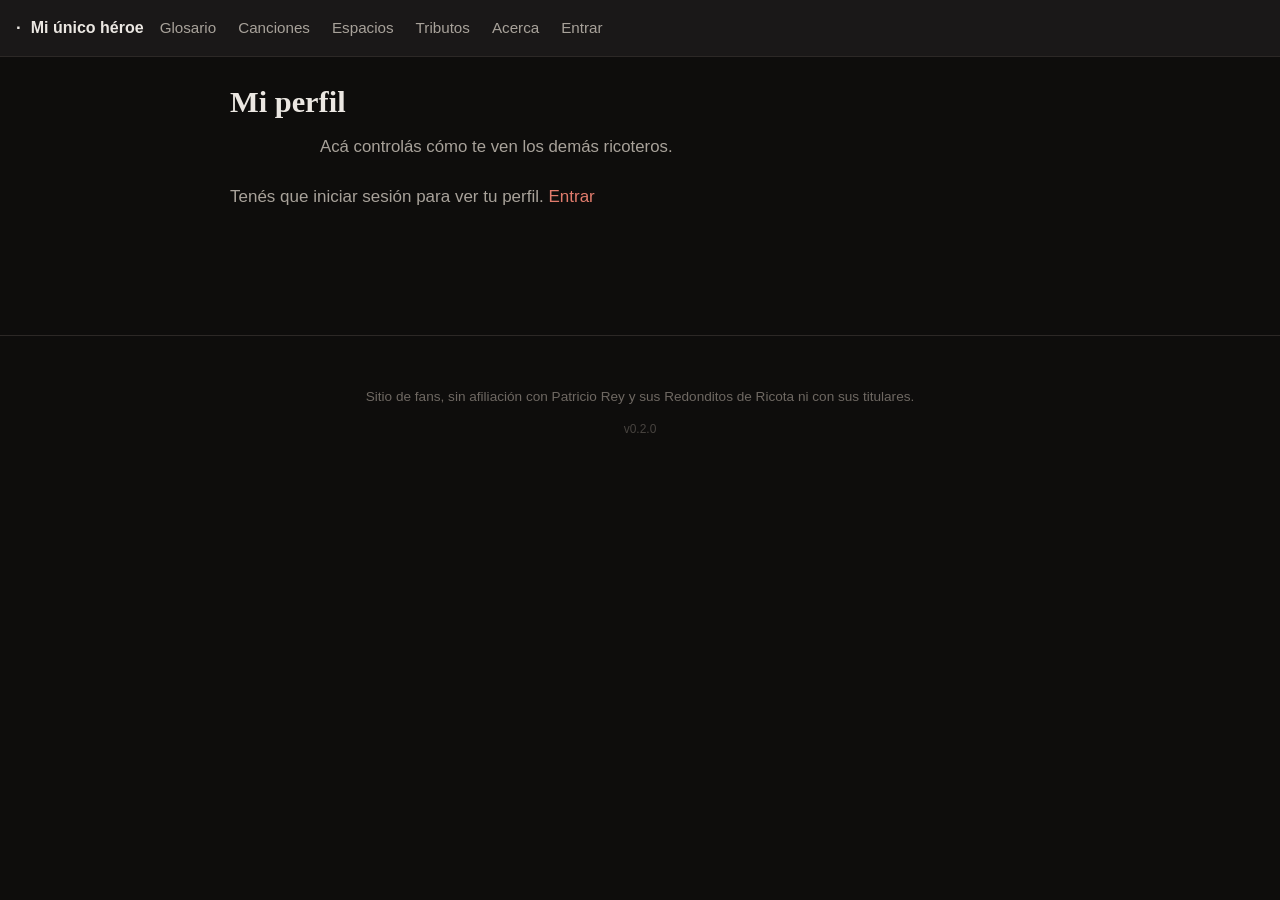
<file: mi-perfil.html>
<!DOCTYPE html>
<html lang="es">
<head>
<meta charset="UTF-8">
<meta name="viewport" content="width=device-width, initial-scale=1.0, viewport-fit=cover">
<meta name="theme-color" content="#0e0d0c">
<title>Mi perfil — Mi único héroe</title>
<link rel="manifest" href="manifest.json">
<link rel="stylesheet" href="assets/styles.css?v=025">
</head>
<body>
<header class="topbar">
  <a href="index.html" class="brand">
    <span class="brand-mark">·</span>
    <span class="brand-name">Mi único héroe</span>
  </a>
  <nav class="topnav">
    <a href="glosario.html">Glosario</a>
    <a href="canciones.html">Canciones</a>
    <a href="espacios.html">Espacios</a>
    <a href="tributos.html">Tributos</a>
    <a href="acerca.html">Acerca</a>
    <span id="auth-slot"></span>
  </nav>
</header>

<main class="pagina">
  <h1>Mi perfil</h1>
  <p class="lead">Acá controlás cómo te ven los demás ricoteros.</p>

  <div id="no-login" style="display:none; margin-top: 24px;">
    <p>Tenés que iniciar sesión para ver tu perfil. <a href="acceder.html">Entrar</a></p>
  </div>

  <form class="form-grande" id="form-perfil" style="margin-top: 32px; display:none;">
    <div>
      <label for="nombre">Cómo te mostramos</label>
      <input type="text" id="nombre" maxlength="60" required>
      <p class="hint">El nombre que ven los demás. Puede ser tu nombre real o tu alias ricotero.</p>
    </div>

    <div>
      <label for="bio">Una línea sobre vos (opcional)</label>
      <textarea id="bio" rows="2" maxlength="200" placeholder="Indio para siempre. Ji ji ji."></textarea>
    </div>

    <div style="display: grid; grid-template-columns: 1fr 1fr; gap: 12px;">
      <div>
        <label for="pais">País</label>
        <input type="text" id="pais" maxlength="60" placeholder="Argentina">
      </div>
      <div>
        <label for="ciudad">Ciudad</label>
        <input type="text" id="ciudad" maxlength="60" placeholder="La Plata">
      </div>
    </div>
    <p class="hint">Texto libre. Por privacidad NO pedimos dirección ni ubicación exacta.</p>

    <div class="checkbox-row">
      <input type="checkbox" id="en-mapa">
      <div>
        <label for="en-mapa">Aparecer en el mapa de ricoteros del mundo</label>
        <p class="hint">Otros ricoteros van a ver tu nombre, país y ciudad en el mapa. No mostramos tu correo ni dato privado. Podés sacarlo cuando quieras.</p>
      </div>
    </div>

    <div class="actions">
      <button type="submit" class="cta-primary">Guardar</button>
      <button type="button" id="btn-cerrar-sesion" class="cta-secondary">Cerrar sesión</button>
    </div>
    <div id="resultado"></div>
  </form>
</main>

<footer class="site-footer">
  <p>Sitio de fans, sin afiliación con Patricio Rey y sus Redonditos de Ricota ni con sus titulares.</p>
  <p class="footer-version">v0.2.0</p>
</footer>

<script src="assets/config.js?v=025"></script>
<script src="assets/supa.js?v=025"></script>
<script src="assets/app.js?v=025"></script>
<script>
document.addEventListener("DOMContentLoaded", async () => {
  MUH.hidratarTopbar();
  const u = await MUH_SUPA.getUsuarioActual();
  if (!u) {
    document.getElementById("no-login").style.display = "block";
    return;
  }
  const perfil = await MUH_SUPA.obtenerPerfilPropio();
  const form = document.getElementById("form-perfil");
  form.style.display = "grid";
  document.getElementById("nombre").value = (perfil && perfil.nombre_display) || u.email.split("@")[0];
  document.getElementById("bio").value = (perfil && perfil.bio) || "";
  document.getElementById("pais").value = (perfil && perfil.pais) || "";
  document.getElementById("ciudad").value = (perfil && perfil.ciudad) || "";
  document.getElementById("en-mapa").checked = !!(perfil && perfil.en_mapa_publico);

  form.addEventListener("submit", async (ev) => {
    ev.preventDefault();
    const out = document.getElementById("resultado");
    out.innerHTML = "";
    try {
      await MUH_SUPA.actualizarPerfil({
        nombre_display: document.getElementById("nombre").value.trim(),
        bio: document.getElementById("bio").value.trim() || null,
        pais: document.getElementById("pais").value.trim() || null,
        ciudad: document.getElementById("ciudad").value.trim() || null,
        en_mapa_publico: document.getElementById("en-mapa").checked
      });
      out.innerHTML = '<div class="mensaje-ok">Perfil guardado.</div>';
    } catch (e) {
      out.innerHTML = '<div class="mensaje-error">No pude guardar: ' + (e.message || "error") + '</div>';
    }
  });

  document.getElementById("btn-cerrar-sesion").addEventListener("click", () => {
    MUH_SUPA.cerrarSesion();
    location.href = "index.html";
  });
});
</script>
</body>
</html>
</file>
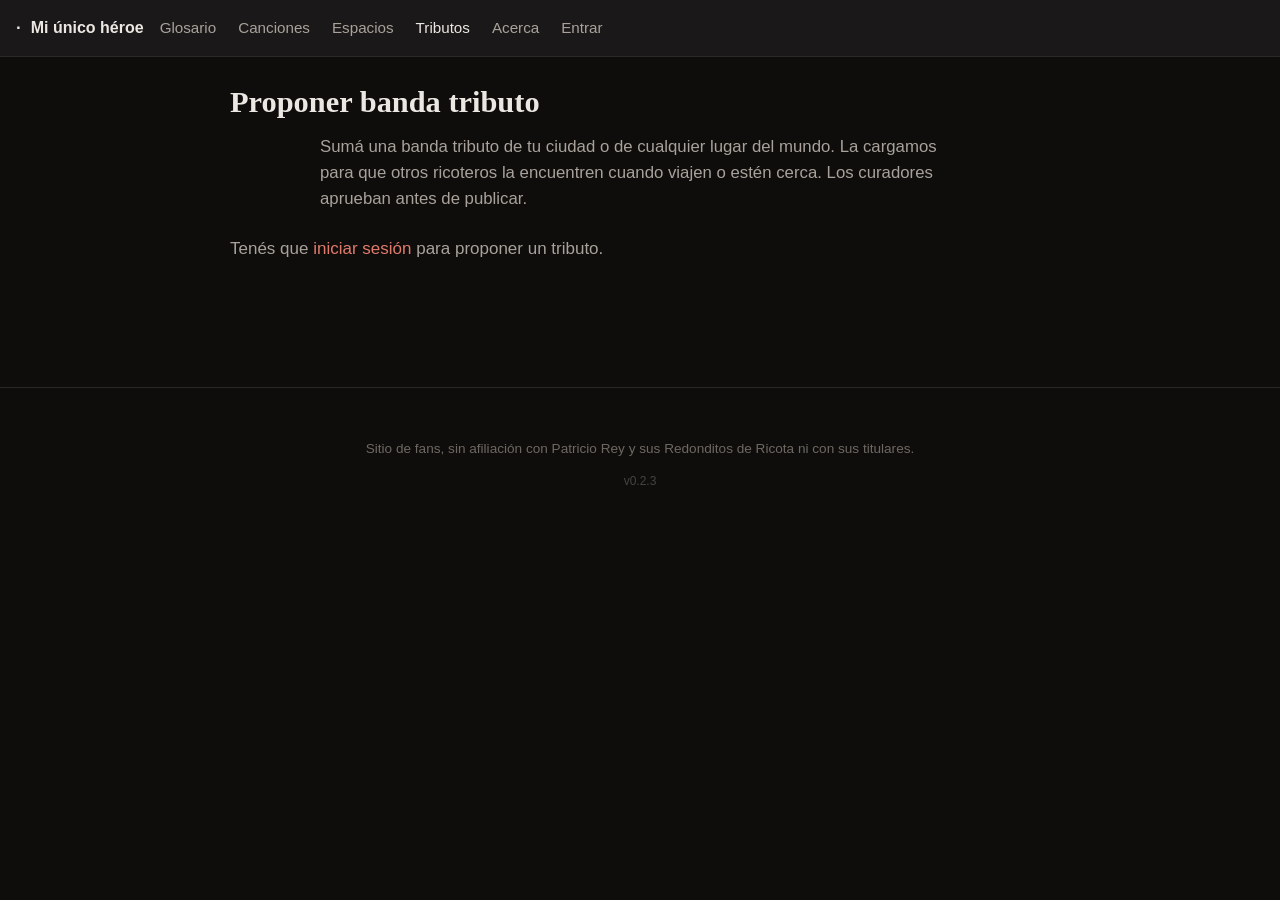
<file: proponer-tributo.html>
<!DOCTYPE html>
<html lang="es">
<head>
<meta charset="UTF-8">
<meta name="viewport" content="width=device-width, initial-scale=1.0, viewport-fit=cover">
<meta name="theme-color" content="#0e0d0c">
<title>Proponer banda tributo — Mi único héroe</title>
<link rel="manifest" href="manifest.json">
<link rel="stylesheet" href="assets/styles.css?v=025">
</head>
<body>
<header class="topbar">
  <a href="index.html" class="brand">
    <span class="brand-mark">·</span>
    <span class="brand-name">Mi único héroe</span>
  </a>
  <nav class="topnav">
    <a href="glosario.html">Glosario</a>
    <a href="canciones.html">Canciones</a>
    <a href="espacios.html">Espacios</a>
    <a href="tributos.html" class="active">Tributos</a>
    <a href="acerca.html">Acerca</a>
    <span id="auth-slot"></span>
  </nav>
</header>

<main class="pagina">
  <h1>Proponer banda tributo</h1>
  <p class="lead">Sumá una banda tributo de tu ciudad o de cualquier lugar del mundo. La cargamos para que otros ricoteros la encuentren cuando viajen o estén cerca. Los curadores aprueban antes de publicar.</p>

  <div id="no-login" style="display:none; margin-top: 24px;">
    <p>Tenés que <a href="acceder.html">iniciar sesión</a> para proponer un tributo.</p>
  </div>

  <form class="form-grande" id="form-tributo" style="margin-top: 32px; display:none;">
    <div>
      <label for="nombre">Nombre de la banda *</label>
      <input type="text" id="nombre" required maxlength="100">
    </div>
    <div style="display: grid; grid-template-columns: 1fr 1fr; gap: 12px;">
      <div>
        <label for="pais">País *</label>
        <input type="text" id="pais" required maxlength="60">
      </div>
      <div>
        <label for="ciudad">Ciudad *</label>
        <input type="text" id="ciudad" required maxlength="60">
      </div>
    </div>
    <div>
      <label for="descripcion">Descripción (opcional)</label>
      <textarea id="descripcion" rows="3" maxlength="500" placeholder="Tocan principalmente Oktubre y Luzbelito. Activos desde 2018."></textarea>
    </div>
    <div>
      <label for="instagram">Instagram (opcional)</label>
      <input type="url" id="instagram" placeholder="https://instagram.com/...">
    </div>
    <div>
      <label for="facebook">Facebook (opcional)</label>
      <input type="url" id="facebook" placeholder="https://facebook.com/...">
    </div>
    <div>
      <label for="youtube">YouTube (opcional)</label>
      <input type="url" id="youtube" placeholder="https://youtube.com/...">
    </div>
    <div>
      <label for="contacto">Email de contacto (opcional)</label>
      <input type="email" id="contacto">
    </div>
    <div class="actions">
      <button type="submit" class="cta-primary">Enviar para revisión</button>
    </div>
    <div id="resultado"></div>
  </form>
</main>

<footer class="site-footer">
  <p>Sitio de fans, sin afiliación con Patricio Rey y sus Redonditos de Ricota ni con sus titulares.</p>
  <p class="footer-version">v0.2.3</p>
</footer>

<script src="assets/config.js?v=025"></script>
<script src="assets/supa.js?v=025"></script>
<script src="assets/app.js?v=025"></script>
<script>
document.addEventListener("DOMContentLoaded", async () => {
  MUH.hidratarTopbar();
  const u = await MUH_SUPA.getUsuarioActual();
  if (!u) { document.getElementById("no-login").style.display = "block"; return; }
  document.getElementById("form-tributo").style.display = "grid";
  document.getElementById("form-tributo").addEventListener("submit", async (ev) => {
    ev.preventDefault();
    const out = document.getElementById("resultado");
    out.innerHTML = "";
    try {
      await MUH_SUPA.proponerTributo({
        nombre: document.getElementById("nombre").value.trim(),
        pais: document.getElementById("pais").value.trim(),
        ciudad: document.getElementById("ciudad").value.trim(),
        descripcion: document.getElementById("descripcion").value.trim() || null,
        instagram_url: document.getElementById("instagram").value.trim() || null,
        facebook_url: document.getElementById("facebook").value.trim() || null,
        youtube_url: document.getElementById("youtube").value.trim() || null,
        contacto_email: document.getElementById("contacto").value.trim() || null
      });
      out.innerHTML = `
        <div class="mensaje-ok">
          <p style="margin: 0 0 10px;"><strong>Gracias.</strong> Lo dejamos en cola para que un curador lo apruebe.</p>
          <p style="margin: 0 0 10px; font-size: .92rem;">Este espacio es 100% gratuito. Si te suma podés colaborar — tu banda aparece igual.</p>
          <div style="display:flex; gap:10px; flex-wrap:wrap; margin-top: 8px;">
            <a class="cta-primary" href="https://cafecito.app/juniorworks" target="_blank" rel="noopener">☕ Cafecito (Argentina)</a>
            <a class="cta-secondary" href="https://ko-fi.com/juniorworks" target="_blank" rel="noopener">🌍 Ko-fi (resto del mundo)</a>
          </div>
        </div>
      `;
      document.getElementById("form-tributo").reset();
    } catch (e) {
      out.innerHTML = '<div class="mensaje-error">No pude enviar: ' + (e.message || "error") + '</div>';
    }
  });
});
</script>
</body>
</html>
</file>
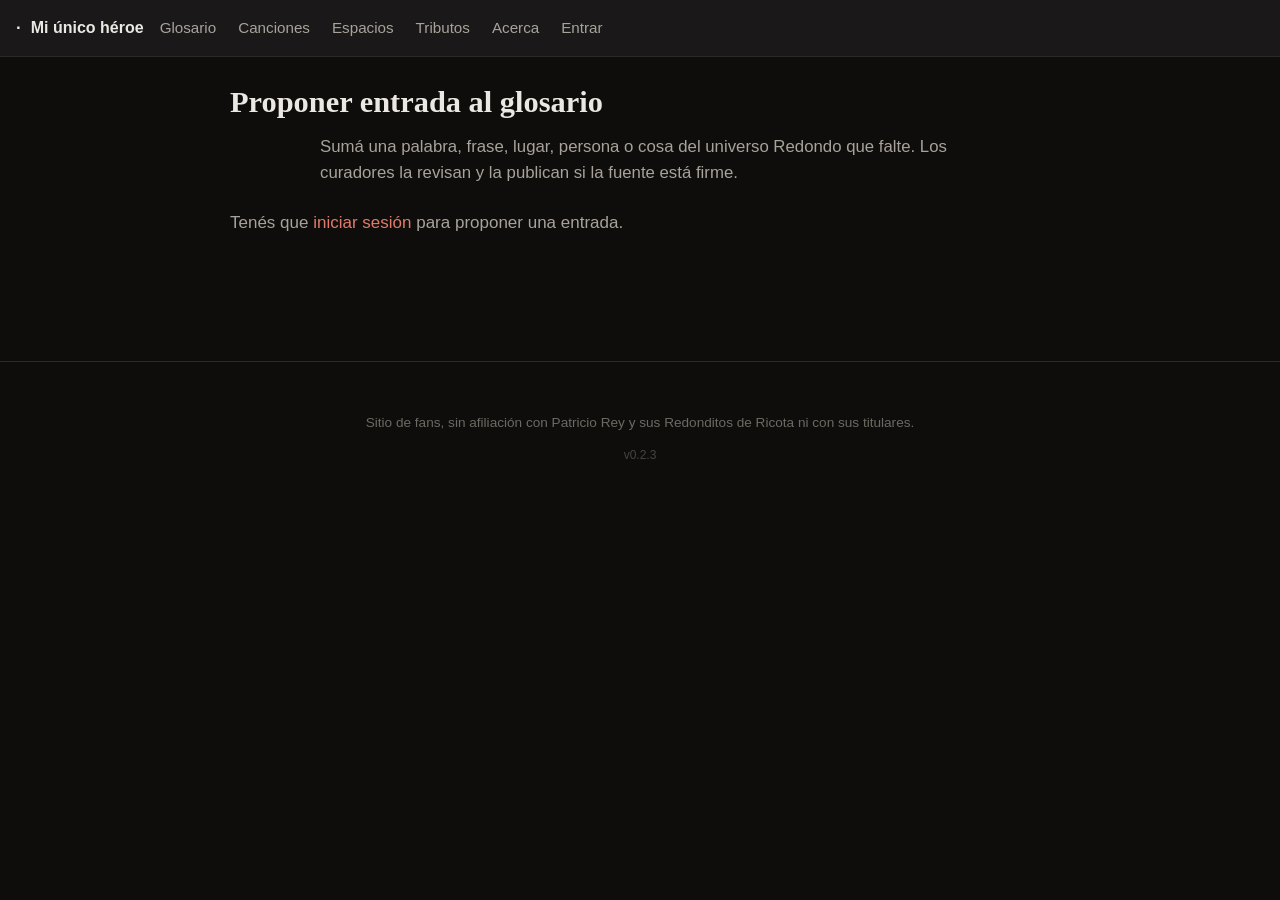
<file: proponer.html>
<!DOCTYPE html>
<html lang="es">
<head>
<meta charset="UTF-8">
<meta name="viewport" content="width=device-width, initial-scale=1.0, viewport-fit=cover">
<meta name="theme-color" content="#0e0d0c">
<title>Proponer entrada — Mi único héroe</title>
<link rel="manifest" href="manifest.json">
<link rel="stylesheet" href="assets/styles.css?v=025">
</head>
<body>
<header class="topbar">
  <a href="index.html" class="brand">
    <span class="brand-mark">·</span>
    <span class="brand-name">Mi único héroe</span>
  </a>
  <nav class="topnav">
    <a href="glosario.html">Glosario</a>
    <a href="canciones.html">Canciones</a>
    <a href="espacios.html">Espacios</a>
    <a href="tributos.html">Tributos</a>
    <a href="acerca.html">Acerca</a>
    <span id="auth-slot"></span>
  </nav>
</header>

<main class="pagina">
  <h1>Proponer entrada al glosario</h1>
  <p class="lead">Sumá una palabra, frase, lugar, persona o cosa del universo Redondo que falte. Los curadores la revisan y la publican si la fuente está firme.</p>

  <div id="no-login" style="display:none; margin-top: 24px;">
    <p>Tenés que <a href="acceder.html">iniciar sesión</a> para proponer una entrada.</p>
  </div>

  <form class="form-grande" id="form-proponer" style="margin-top: 32px; display:none;">
    <div>
      <label for="termino">Término *</label>
      <input type="text" id="termino" maxlength="120" required placeholder="Ej: Mariposa Pontiac">
    </div>

    <div style="display: grid; grid-template-columns: 1fr 1fr; gap: 12px;">
      <div>
        <label for="tipo">Tipo *</label>
        <select id="tipo" required>
          <option value="">Elegí…</option>
          <option value="lugar">Lugar</option>
          <option value="figura_historica">Figura histórica</option>
          <option value="obra_cultural">Obra cultural</option>
          <option value="evento_historico">Evento histórico</option>
          <option value="marca">Marca</option>
          <option value="objeto_material">Objeto material</option>
          <option value="personaje_de_ficcion">Personaje de ficción</option>
          <option value="jerga_ricotera">Jerga ricotera</option>
          <option value="practica_cultural">Práctica cultural</option>
        </select>
      </div>
      <div>
        <label for="posicion">Posición en la letra</label>
        <select id="posicion">
          <option value="">Elegí…</option>
          <option value="verso">Verso</option>
          <option value="titulo">Título</option>
          <option value="titulo_y_verso">Título y verso</option>
          <option value="coda">Coda / spoken word</option>
          <option value="pasaje_instrumental">Pasaje instrumental / no es verso</option>
        </select>
      </div>
    </div>

    <div>
      <label for="cancion">Canción</label>
      <input type="text" id="cancion" maxlength="180" placeholder="Ji Ji Ji">
    </div>

    <div style="display: grid; grid-template-columns: 1.5fr 1fr; gap: 12px;">
      <div>
        <label for="disco">Disco</label>
        <input type="text" id="disco" maxlength="180" placeholder="Oktubre">
      </div>
      <div>
        <label for="anio">Año</label>
        <input type="number" id="anio" min="1980" max="2030" placeholder="1986">
      </div>
    </div>

    <div>
      <label for="banda">Banda</label>
      <input type="text" id="banda" maxlength="120" placeholder="Patricio Rey y sus Redonditos de Ricota">
    </div>

    <div>
      <label for="verso">Verso exacto donde aparece</label>
      <textarea id="verso" rows="2" maxlength="500" placeholder="Una noche de cristal que se hace añicos…"></textarea>
    </div>

    <div>
      <label for="que-es">Qué es (definición denotativa) *</label>
      <textarea id="que-es" rows="5" maxlength="1500" required placeholder="Describí qué es en el mundo real. NO interpretes qué quiso decir el Indio."></textarea>
      <p class="hint">Solo el dato. Ejemplo bueno: "Brigitte Bardot (1934) es actriz francesa, ícono del cine europeo, activista por los derechos de los animales". Ejemplo malo: "El Indio la nombra porque representa la libertad sexual de los 60".</p>
    </div>

    <div>
      <label>Fuentes *</label>
      <p class="hint" style="margin-bottom:8px;">Al menos UNA URL externa que respalde la definición. Mejor dos: una a la letra, una a la enciclopedia o archivo.</p>
      <div class="fuentes-editor" id="fuentes-editor">
        <div class="fuente-row">
          <select class="fuente-tipo-sel">
            <option value="letra">Letra</option>
            <option value="enciclopedica" selected>Enciclopedia</option>
            <option value="fan_critica">Crítica/fan</option>
            <option value="archivo_periodistico">Archivo periodístico</option>
            <option value="primaria">Fuente primaria</option>
          </select>
          <input type="url" class="fuente-url" placeholder="https://es.wikipedia.org/wiki/…" required>
          <button type="button" class="quitar" aria-label="Quitar">×</button>
        </div>
      </div>
      <button type="button" id="btn-mas-fuente" class="cta-secondary" style="margin-top: 8px; font-size: .9rem; padding: 8px 14px;">+ Otra fuente</button>
    </div>

    <div class="actions">
      <button type="submit" class="cta-primary">Enviar para revisión</button>
    </div>
    <div id="resultado"></div>
  </form>
</main>

<footer class="site-footer">
  <p>Sitio de fans, sin afiliación con Patricio Rey y sus Redonditos de Ricota ni con sus titulares.</p>
  <p class="footer-version">v0.2.3</p>
</footer>

<script src="assets/config.js?v=025"></script>
<script src="assets/supa.js?v=025"></script>
<script src="assets/app.js?v=025"></script>
<script>
function slugify(s) {
  return String(s).toLowerCase()
    .normalize('NFD').replace(/[̀-ͯ]/g, '')
    .replace(/[^a-z0-9]+/g, '_').replace(/^_+|_+$/g, '').slice(0, 60);
}
function leerFuentes() {
  const rows = document.querySelectorAll(".fuente-row");
  const out = [];
  rows.forEach(r => {
    const url = r.querySelector(".fuente-url").value.trim();
    const tipo = r.querySelector(".fuente-tipo-sel").value;
    if (url) out.push({ tipo, url });
  });
  return out;
}
function agregarFila() {
  const editor = document.getElementById("fuentes-editor");
  const row = document.createElement("div");
  row.className = "fuente-row";
  row.innerHTML = '<select class="fuente-tipo-sel"><option value="letra">Letra</option><option value="enciclopedica" selected>Enciclopedia</option><option value="fan_critica">Crítica/fan</option><option value="archivo_periodistico">Archivo periodístico</option><option value="primaria">Fuente primaria</option></select><input type="url" class="fuente-url" placeholder="https://…"><button type="button" class="quitar" aria-label="Quitar">×</button>';
  row.querySelector(".quitar").addEventListener("click", () => row.remove());
  editor.appendChild(row);
}

document.addEventListener("DOMContentLoaded", async () => {
  MUH.hidratarTopbar();
  const u = await MUH_SUPA.getUsuarioActual();
  if (!u) { document.getElementById("no-login").style.display = "block"; return; }
  document.getElementById("form-proponer").style.display = "grid";
  document.querySelectorAll(".fuente-row .quitar").forEach(b => b.addEventListener("click", (ev) => ev.target.closest(".fuente-row").remove()));
  document.getElementById("btn-mas-fuente").addEventListener("click", agregarFila);

  document.getElementById("form-proponer").addEventListener("submit", async (ev) => {
    ev.preventDefault();
    const out = document.getElementById("resultado");
    out.innerHTML = "";
    const termino = document.getElementById("termino").value.trim();
    const fuentes = leerFuentes();
    if (fuentes.length === 0) {
      out.innerHTML = '<div class="mensaje-error">Necesitás al menos una fuente para proponer la entrada.</div>';
      return;
    }
    try {
      const payload = {
        id: slugify(termino) + "_" + Date.now().toString(36),
        termino,
        tipo: document.getElementById("tipo").value,
        cancion: document.getElementById("cancion").value.trim() || null,
        disco: document.getElementById("disco").value.trim() || null,
        anio: parseInt(document.getElementById("anio").value, 10) || null,
        banda: document.getElementById("banda").value.trim() || null,
        posicion: document.getElementById("posicion").value || null,
        verso: document.getElementById("verso").value.trim() || null,
        que_es: document.getElementById("que-es").value.trim(),
        fuentes
      };
      await MUH_SUPA.proponerEntrada(payload);
      out.innerHTML = '<div class="mensaje-ok"><p style="margin: 0 0 10px;"><strong>Gracias.</strong> La entrada quedó en cola de revisión. Si la fuente está firme, la vemos en el glosario pronto.</p><p style="margin: 0 0 10px; font-size: .92rem;">Si esto te suma valor y querés que el proyecto siga creciendo, podés colaborar. No es obligatorio.</p><div style="display:flex; gap:10px; flex-wrap:wrap; margin-top: 8px;"><a class="cta-primary" href="https://cafecito.app/juniorworks" target="_blank" rel="noopener">☕ Cafecito (Argentina)</a><a class="cta-secondary" href="https://ko-fi.com/juniorworks" target="_blank" rel="noopener">🌍 Ko-fi (resto del mundo)</a></div></div>';
      document.getElementById("form-proponer").reset();
    } catch (e) {
      out.innerHTML = '<div class="mensaje-error">No pude enviar: ' + (e.message || "error") + '</div>';
    }
  });
});
</script>
</body>
</html>
</file>
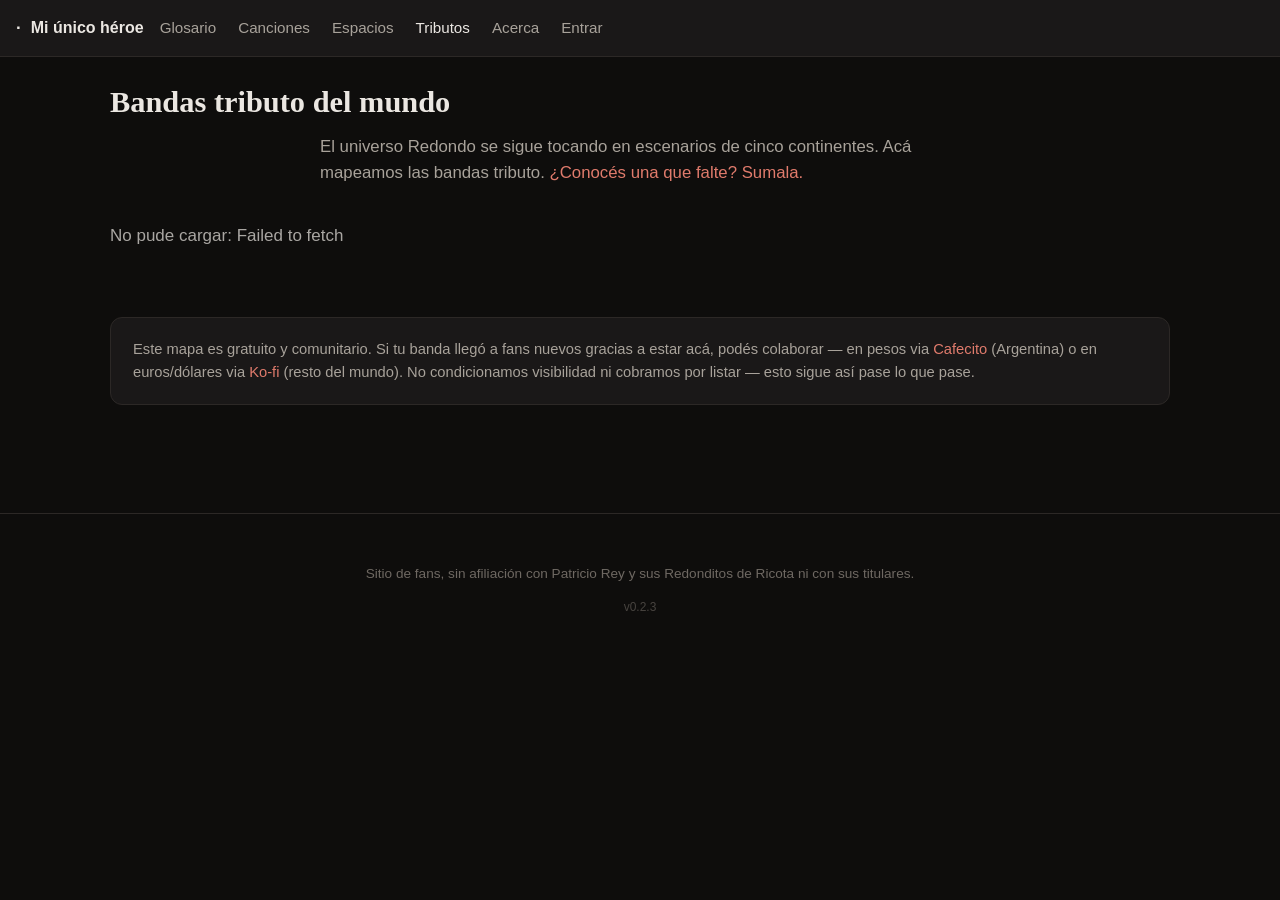
<file: tributos.html>
<!DOCTYPE html>
<html lang="es">
<head>
<meta charset="UTF-8">
<meta name="viewport" content="width=device-width, initial-scale=1.0, viewport-fit=cover">
<meta name="theme-color" content="#0e0d0c">
<title>Bandas tributo — Mi único héroe</title>
<link rel="manifest" href="manifest.json">
<link rel="stylesheet" href="assets/styles.css?v=025">
</head>
<body>
<header class="topbar">
  <a href="index.html" class="brand">
    <span class="brand-mark">·</span>
    <span class="brand-name">Mi único héroe</span>
  </a>
  <nav class="topnav">
    <a href="glosario.html">Glosario</a>
    <a href="canciones.html">Canciones</a>
    <a href="espacios.html">Espacios</a>
    <a href="tributos.html" class="active">Tributos</a>
    <a href="acerca.html">Acerca</a>
    <span id="auth-slot"></span>
  </nav>
</header>

<main class="glosario">
  <header class="glosario-header">
    <h1>Bandas tributo del mundo</h1>
    <p class="lead">El universo Redondo se sigue tocando en escenarios de cinco continentes. Acá mapeamos las bandas tributo. <a href="proponer-tributo.html">¿Conocés una que falte? Sumala.</a></p>
  </header>

  <div id="tributos-cont">Cargando…</div>

  <aside style="margin-top: 48px; padding: 20px 22px; background: var(--bg-soft); border: 1px solid var(--border); border-radius: var(--radius); font-size: .92rem; color: var(--ink-soft);">
    <p style="margin: 0;">Este mapa es gratuito y comunitario. Si tu banda llegó a fans nuevos gracias a estar acá, podés colaborar — en pesos via <a href="https://cafecito.app/juniorworks" target="_blank" rel="noopener">Cafecito</a> (Argentina) o en euros/dólares via <a href="https://ko-fi.com/juniorworks" target="_blank" rel="noopener">Ko-fi</a> (resto del mundo). No condicionamos visibilidad ni cobramos por listar — esto sigue así pase lo que pase.</p>
  </aside>
</main>

<footer class="site-footer">
  <p>Sitio de fans, sin afiliación con Patricio Rey y sus Redonditos de Ricota ni con sus titulares.</p>
  <p class="footer-version">v0.2.3</p>
</footer>

<script src="assets/config.js?v=025"></script>
<script src="assets/supa.js?v=025"></script>
<script src="assets/app.js?v=025"></script>
<script>
  document.addEventListener("DOMContentLoaded", () => {
    MUH.hidratarTopbar();
    MUH.hidratarTributos();
  });
</script>
</body>
</html>
</file>
<file: assets/styles.css>
/* Mi único héroe v0.3.5 — logo + anillo blanco fino (sin rediseñar nada) */
:root {
  --bg: #0e0d0c;
  --bg-soft: #1a1818;
  --bg-elev: #232020;
  --ink: #ebe7e2;
  --ink-soft: #a8a29a;
  --ink-mute: #6e6862;
  --accent: #d34d3a;
  --accent-soft: #e07b6c;
  --border: #2c2826;
  --radius: 12px;
  --radius-sm: 8px;
  --shadow: 0 2px 8px rgba(0,0,0,.4);
  --font-stack: -apple-system, BlinkMacSystemFont, "Segoe UI", Roboto, "Helvetica Neue", Arial, sans-serif;
  --serif-stack: Georgia, "Times New Roman", serif;
}
* { box-sizing: border-box; }
html, body { margin:0; padding:0; }
body {
  background: var(--bg);
  color: var(--ink);
  font-family: var(--font-stack);
  font-size: 17px;
  line-height: 1.55;
  -webkit-text-size-adjust: 100%;
  padding-bottom: 60px;
}
a { color: var(--accent-soft); text-decoration: none; }
a:hover { text-decoration: underline; }
img { max-width: 100%; height: auto; display: block; }

.topbar {
  display: flex; align-items: center; justify-content: space-between;
  padding: 10px 16px; background: var(--bg-soft);
  border-bottom: 1px solid var(--border); position: sticky; top: 0; z-index: 50;
  gap: 12px;
}
.brand {
  display: inline-flex; align-items: center; gap: 10px;
  color: var(--ink); font-weight: 700;
  flex-shrink: 0; line-height: 1;
}
.brand:hover { text-decoration: none; }

/* Logo: el círculo negro tal como vos lo mandaste, con un anillo blanco fino afuera. Punto. */
.brand-logo {
  display: inline-block;
  width: 40px; height: 40px;
  background: url("logo-muh.png") center/contain no-repeat;
  border-radius: 50%;
  border: 1.5px solid #ffffff;
  flex-shrink: 0;
}
.brand-name { font-size: 1rem; }

.topnav {
  display: flex; align-items: center; gap: 14px;
  overflow-x: auto; -webkit-overflow-scrolling: touch;
  flex: 1; min-width: 0;
  scrollbar-width: none;
}
.topnav::-webkit-scrollbar { display: none; }
.topnav a {
  color: var(--ink-soft); font-size: .95rem; padding: 6px 4px;
  white-space: nowrap; flex-shrink: 0;
}
.topnav a:hover, .topnav a.active { color: var(--ink); text-decoration: none; }

@media (max-width: 600px) {
  .topbar { padding: 8px 12px; gap: 8px; }
  .brand-logo { width: 34px; height: 34px; border-width: 1.5px; }
  .brand-name { display: none; }
  .topnav { gap: 12px; }
  .topnav a { font-size: .9rem; padding: 6px 2px; }
}

.nav-mini { font-size: .9rem; }
.link-bare { background:none; border:0; color:var(--ink-soft); cursor:pointer; font-size:.9rem; }

.hero {
  padding: 50px 24px 18px;
  text-align: center; max-width: 720px; margin: 0 auto;
}
.hero h1 { font-family: var(--serif-stack); font-size: 2.4rem; margin: 0 0 12px; line-height: 1.1; }
.lead { color: var(--ink-soft); font-size: 1.05rem; margin: 0 auto; max-width: 640px; }

.stats { display: flex; justify-content: center; gap: 30px; flex-wrap: wrap; padding: 22px 16px 30px; }
.stat { text-align: center; }
.stat strong { font-family: var(--serif-stack); font-size: 2.1rem; display: block; color: var(--accent-soft); }
.stat span { color: var(--ink-mute); font-size: .85rem; }

.metodo, .muestra { max-width: 760px; margin: 0 auto; padding: 20px 24px; }
.metodo h2, .muestra h2 { font-family: var(--serif-stack); font-size: 1.5rem; margin-top:18px; }
.metodo p { color: var(--ink-soft); }

.muestra-grid {
  display: grid; grid-template-columns: repeat(auto-fit, minmax(240px, 1fr));
  gap: 14px; margin: 16px 0;
}
.muestra-card, .muestra-card-term {
  display: block; padding: 16px; background: var(--bg-soft);
  border: 1px solid var(--border); border-radius: var(--radius);
  color: var(--ink); transition: transform .15s, border-color .15s;
}
.muestra-card:hover { transform: translateY(-2px); border-color: var(--accent); text-decoration:none; }
.muestra-card h3 { margin: 0 0 6px; font-size: 1.05rem; color: var(--accent-soft); }
.muestra-meta { margin: 0 0 8px; font-size: .8rem; color: var(--ink-mute); }
.muestra-def { margin: 0; color: var(--ink-soft); font-size: .95rem; }

.cta-primary, .cta-secondary {
  display: inline-block; padding: 12px 22px; border-radius: var(--radius); font-weight: 600; cursor: pointer;
  border: 1px solid transparent; text-decoration: none;
}
.cta-primary { background: var(--accent); color: #fff; border-color: var(--accent); }
.cta-primary:hover { background: var(--accent-soft); text-decoration: none; }
.cta-secondary { background: transparent; color: var(--ink); border-color: var(--border); }
.cta-secondary:hover { border-color: var(--ink-soft); text-decoration: none; }

.pagina { max-width: 860px; margin: 0 auto; padding: 22px 20px 48px; }
.pagina h1 { font-family: var(--serif-stack); font-size: 1.9rem; margin: 0 0 8px; }
.pagina h2 { font-family: var(--serif-stack); font-size: 1.35rem; margin-top: 24px; }
.pagina p { color: var(--ink-soft); }

.glosario { max-width: 1100px; margin: 0 auto; padding: 22px 20px 48px; }
.glosario-header h1 { font-family: var(--serif-stack); font-size: 1.9rem; margin: 0 0 8px; }
.glosario-filtros { display: grid; grid-template-columns: 2fr 1fr 1fr 1fr; gap: 12px; margin: 22px 0; }
@media (max-width: 700px) { .glosario-filtros { grid-template-columns: 1fr 1fr; } }
.filtro-grupo label { font-size: .8rem; color: var(--ink-mute); display: block; margin-bottom: 4px; }
.filtro-grupo input, .filtro-grupo select {
  width: 100%; padding: 10px 12px; background: var(--bg-soft);
  border: 1px solid var(--border); border-radius: var(--radius-sm);
  color: var(--ink); font-size: .95rem;
}
.contador-resultados { color: var(--ink-mute); font-size: .9rem; margin: 8px 0 16px; }
.entradas-grid { display: grid; grid-template-columns: repeat(auto-fill, minmax(280px, 1fr)); gap: 12px; }
.entrada-card {
  display: block; padding: 16px; background: var(--bg-soft); border: 1px solid var(--border);
  border-radius: var(--radius); color: var(--ink); transition: border-color .15s, transform .15s;
}
.entrada-card:hover { border-color: var(--accent); transform: translateY(-2px); text-decoration: none; }
.entrada-card h3 { margin: 0 0 6px; font-size: 1.05rem; color: var(--accent-soft); }
.entrada-card .verso { margin: 0 0 8px; padding: 6px 12px; border-left: 3px solid var(--accent); font-style: italic; color: var(--ink-soft); font-size: .9rem; }
.entrada-card .que-es { margin: 0 0 10px; font-size: .9rem; color: var(--ink-soft); }
.meta-entrada { margin: 0; display: flex; flex-wrap: wrap; gap: 4px; }
.tag { display: inline-block; padding: 3px 8px; background: var(--bg-elev); border-radius: 4px; font-size: .75rem; color: var(--ink-mute); }
.tag-tipo { background: rgba(211, 77, 58, .15); color: var(--accent-soft); }
.tag-cancion { background: rgba(160, 130, 100, .1); color: #c8b89e; }
.tag-disco { background: rgba(120, 140, 110, .1); color: #a9bba0; }

.modal-back {
  position: fixed; inset: 0; background: rgba(0,0,0,.7); backdrop-filter: blur(4px);
  display: none; align-items: flex-start; justify-content: center;
  z-index: 100; overflow-y: auto; padding: 30px 12px;
}
.modal-back.abierto { display: flex; }
.modal { background: var(--bg-soft); border: 1px solid var(--border); border-radius: var(--radius); max-width: 680px; width: 100%; padding: 26px; position: relative; box-shadow: var(--shadow); }
.modal-cerrar { position: absolute; top: 8px; right: 14px; background: none; border: 0; color: var(--ink-soft); font-size: 1.8rem; cursor: pointer; line-height: 1; }
.modal h2 { font-family: var(--serif-stack); margin: 0 0 8px; color: var(--accent-soft); padding-right: 28px; }
.modal-meta { margin: 0 0 16px; color: var(--ink-mute); font-size: .9rem; }
.modal-meta-cancion { color: var(--accent-soft); }
.verso-modal { padding: 12px 16px; border-left: 3px solid var(--accent); font-style: italic; color: var(--ink); background: var(--bg-elev); border-radius: var(--radius-sm); margin: 16px 0; }
.que-es-modal { color: var(--ink); line-height: 1.6; }
.fuentes { padding-left: 20px; }
.fuentes li { margin: 6px 0; word-break: break-all; font-size: .9rem; }
.fuente-tipo { display: inline-block; padding: 2px 8px; background: var(--bg-elev); border-radius: 4px; font-size: .75rem; color: var(--ink-mute); margin-right: 6px; }
.confianza-pill { color: var(--ink-mute); font-size: .85rem; }

.banda-block { margin: 28px 0; }
.banda-nombre { font-family: var(--serif-stack); font-size: 1.3rem; border-bottom: 1px solid var(--border); padding-bottom: 6px; margin-bottom: 14px; }
.disco-card { display: block; padding: 14px 18px; background: var(--bg-soft); border: 1px solid var(--border); border-radius: var(--radius); color: var(--ink); margin-bottom: 8px; transition: border-color .15s, transform .15s; }
.disco-card:hover { border-color: var(--accent); text-decoration: none; transform: translateX(4px); }
.disco-title h3 { margin: 0 0 4px; font-size: 1.05rem; color: var(--accent-soft); }
.disco-meta { margin: 0; color: var(--ink-mute); font-size: .85rem; }

.tracklist { list-style: none; padding: 0; margin: 0; }
.track { border-bottom: 1px solid var(--border); }
.track a { display: flex; align-items: center; gap: 14px; padding: 14px 8px; color: var(--ink); transition: background .15s; }
.track a:hover { background: var(--bg-soft); text-decoration: none; }
.track-num { color: var(--ink-mute); font-size: .9rem; min-width: 24px; text-align: right; }
.track-title { flex: 1; }
.track-flag { font-size: .85rem; color: var(--ink-mute); }
.flag-video { color: var(--accent-soft); }
.flag-letra { color: #c8b89e; }

.bloque-video, .bloque-letra, .bloque-entradas { margin: 24px 0; }
.yt-embed { position: relative; padding-bottom: 56.25%; height: 0; overflow: hidden; border-radius: var(--radius); background: #000; }
.yt-embed iframe { position: absolute; inset: 0; width: 100%; height: 100%; border: 0; }
.placeholder { padding: 18px; background: var(--bg-soft); border: 1px dashed var(--border); border-radius: var(--radius); color: var(--ink-mute); text-align: center; }
.bloque-letra h2 { font-family: var(--serif-stack); margin-top: 0; }
.versos-glosario { list-style: none; padding: 0; margin: 16px 0; }
.verso-glosario { padding: 12px 0; border-top: 1px solid var(--border); }
.verso-glosario:first-child { border-top: 0; }
.verso-glosario .verso { padding: 8px 14px; border-left: 3px solid var(--accent); font-style: italic; color: var(--ink); margin: 0 0 6px; }
.verso-explica { color: var(--ink-soft); font-size: .95rem; margin: 0; }
.glosario-link { background: rgba(211, 77, 58, .15); color: var(--accent-soft); padding: 1px 5px; border-radius: 4px; cursor: pointer; text-decoration: none; }
.glosario-link:hover { background: rgba(211, 77, 58, .3); text-decoration: none; }
.nota-cancion { padding: 12px 16px; background: rgba(211, 77, 58, .08); border-left: 3px solid var(--accent); border-radius: var(--radius-sm); color: var(--ink-soft); font-size: .92rem; margin: 16px 0; }

.cancion-card { display: block; padding: 16px; background: var(--bg-soft); border: 1px solid var(--border); border-radius: var(--radius); margin: 10px 0; color: var(--ink); transition: border-color .15s; }
.cancion-card:hover { border-color: var(--accent); text-decoration: none; }
.cancion-card h3 { margin: 0 0 4px; color: var(--accent-soft); }
.cancion-meta { margin: 0 0 4px; color: var(--ink-mute); font-size: .85rem; }
.cancion-glosa { margin: 4px 0; color: var(--ink-soft); font-size: .9rem; }
.cancion-flag { display: inline-block; margin-right: 8px; font-size: .75rem; color: var(--accent-soft); }

.espacio-card, .tributo-card { display: block; padding: 16px; background: var(--bg-soft); border: 1px solid var(--border); border-radius: var(--radius); margin: 10px 0; color: var(--ink); }
.espacio-card:hover { border-color: var(--accent); text-decoration: none; }
.tributo-links a { margin-right: 12px; }

.form-grande { display: grid; gap: 18px; max-width: 640px; }
.form-grande label { display: block; margin-bottom: 4px; color: var(--ink-soft); font-size: .9rem; }
.form-grande input, .form-grande textarea, .form-grande select { width: 100%; padding: 12px 14px; background: var(--bg-soft); border: 1px solid var(--border); border-radius: var(--radius-sm); color: var(--ink); font-size: 1rem; font-family: inherit; }
.form-grande textarea { resize: vertical; min-height: 80px; }
.form-grande .hint { color: var(--ink-mute); font-size: .8rem; margin: 4px 0 0; }
.fuente-row { display: grid; grid-template-columns: 130px 1fr 40px; gap: 8px; margin-bottom: 8px; }
.fuente-row .quitar { background: var(--bg-elev); border: 0; color: var(--ink-mute); cursor: pointer; border-radius: var(--radius-sm); }
.actions { display: flex; gap: 12px; }
.mensaje-ok { background: rgba(160, 200, 160, .08); border-left: 3px solid #95c089; padding: 14px 18px; border-radius: var(--radius-sm); }
.mensaje-error { background: rgba(211, 77, 58, .12); border-left: 3px solid var(--accent); padding: 14px 18px; border-radius: var(--radius-sm); color: var(--accent-soft); }

.site-footer { text-align: center; padding: 36px 20px 20px; color: var(--ink-mute); font-size: .85rem; border-top: 1px solid var(--border); margin-top: 60px; }
.footer-version { margin: 4px 0 0; font-size: .75rem; opacity: .6; }
</file>
